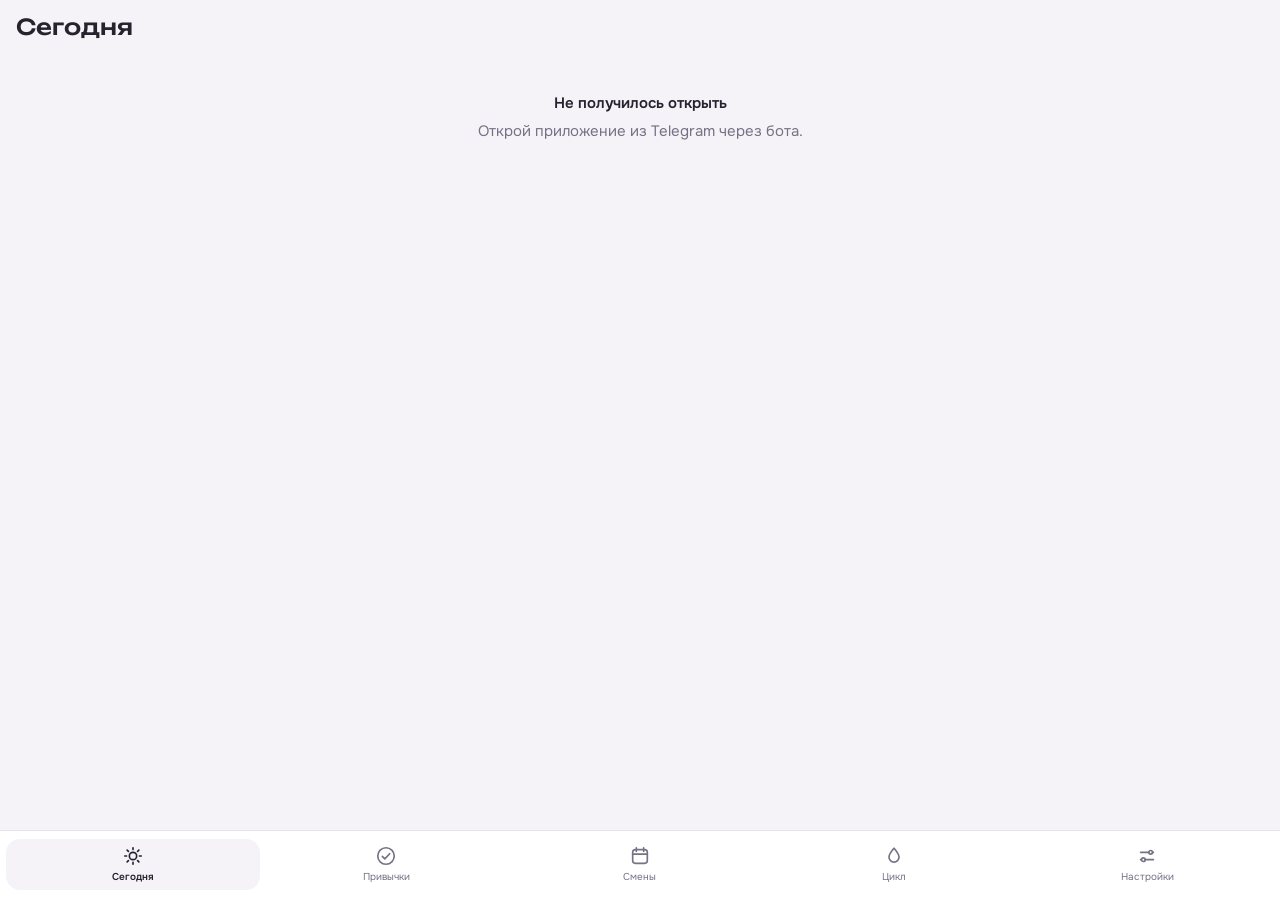
<file: docs/index.html>
<!doctype html>
<html lang="ru">
<head>
<meta charset="utf-8">
<meta name="viewport" content="width=device-width,initial-scale=1,viewport-fit=cover,user-scalable=no">
<meta name="color-scheme" content="light dark">
<title>я обидевся</title>
<link rel="preconnect" href="https://fonts.googleapis.com">
<link rel="preconnect" href="https://fonts.gstatic.com" crossorigin>
<link rel="stylesheet" href="https://fonts.googleapis.com/css2?family=Onest:wght@400;500;600&family=Unbounded:wght@400;500&family=Cormorant+SC:wght@600;700&family=EB+Garamond:wght@400;500;600&family=Oswald:wght@500;600&family=PT+Sans:wght@400;700&family=Lobster&display=swap">
<link rel="stylesheet" href="css/theme.css?v=13">
<link rel="stylesheet" href="css/app.css?v=12">
<script src="https://telegram.org/js/telegram-web-app.js"></script>
</head>
<body>

<svg width="0" height="0" style="position:absolute" aria-hidden="true">
  <symbol id="i-today" viewBox="0 0 24 24"><circle cx="12" cy="12" r="4"/><path d="M12 3v2M12 19v2M3 12h2M19 12h2M5.6 5.6L7 7M17 17l1.4 1.4M18.4 5.6L17 7M7 17l-1.4 1.4"/></symbol>
  <symbol id="i-habits" viewBox="0 0 24 24"><circle cx="12" cy="12" r="9"/><path d="M8 12.5l2.7 2.7L16 9.5"/></symbol>
  <symbol id="i-shifts" viewBox="0 0 24 24"><rect x="4" y="5" width="16" height="15" rx="3"/><path d="M4 10h16M8 3v4M16 3v4"/></symbol>
  <symbol id="i-cycle" viewBox="0 0 24 24"><path d="M12 3.5c3.2 3.9 5.5 6.6 5.5 9.6a5.5 5.5 0 0 1-11 0c0-3 2.3-5.7 5.5-9.6z"/></symbol>
  <symbol id="i-set" viewBox="0 0 24 24"><path d="M5 8h9M18 8h1M5 16h1M10 16h9"/><circle cx="16" cy="8" r="2"/><circle cx="8" cy="16" r="2"/></symbol>
</svg>

<div class="app" id="app">
  <div id="banner" hidden></div>

  <section class="view" id="view-today" data-tab="today">
    <div class="hd"><small id="todayDate"></small><h1>Сегодня</h1></div>
    <div id="todayBody"></div>
  </section>

  <section class="view" id="view-habits" data-tab="habits" hidden>
    <div class="hd"><h1>Привычки</h1></div>
    <div id="habitsBody"><div class="empty"><span>Загрузка...</span></div></div>
  </section>

  <section class="view" id="view-shifts" data-tab="shifts" hidden>
    <div class="hd"><h1>Смены</h1></div>
    <div id="shiftsBody"><div class="empty"><span>Загрузка...</span></div></div>
  </section>

  <section class="view" id="view-cycle" data-tab="cycle" hidden>
    <div class="hd"><h1>Цикл</h1></div>
    <div id="cycleBody"><div class="empty"><span>Загрузка...</span></div></div>
  </section>

  <section class="view" id="view-settings" data-tab="settings" hidden>
    <div class="hd"><h1>Настройки</h1></div>
    <div id="settingsBody"></div>
  </section>

  <nav class="nav" aria-label="Разделы">
    <button type="button" data-go="today"    aria-current="page"><svg class="i"><use href="#i-today"/></svg>Сегодня</button>
    <button type="button" data-go="habits"><svg class="i"><use href="#i-habits"/></svg>Привычки</button>
    <button type="button" data-go="shifts"><svg class="i"><use href="#i-shifts"/></svg>Смены</button>
    <button type="button" data-go="cycle"><svg class="i"><use href="#i-cycle"/></svg>Цикл</button>
    <button type="button" data-go="settings"><svg class="i"><use href="#i-set"/></svg>Настройки</button>
  </nav>
</div>

<div class="toast" id="toast" role="status" hidden></div>

<script src="js/config.js?v=12"></script>
<script src="js/app.js?v=12"></script>
<script src="js/shifts.js?v=12"></script>
<script src="js/habits.js?v=12"></script>
<script src="js/cycle.js?v=12"></script>
<script src="js/today.js?v=12"></script>
<script src="js/settings.js?v=12"></script>
</body>
</html>
</file>
<file: docs/css/theme.css>
/* Темы оформления. Тема выбирается атрибутом data-theme на <html>.
   Без атрибута действует светлая. «auto» приложение разворачивает само
   по цветовой схеме Telegram (light или dark). */
:root{
  --bg:#F5F3F8; --surface:#FFFFFF; --ink:#26232F; --muted:#767285; --line:#E7E3EE;
  --work:#CFEBD6; --work-ink:#25563A;
  --vac:#CFE2F5;  --vac-ink:#244E75;
  --sick:#F6D0D0; --sick-ink:#7A2E2E;
  --cycle:#E3D6F5; --cycle-ink:#4E2F7F;
  --habit:#F9DEC2; --habit-ink:#7A4A16;
  --ok:#2E8B57; --danger:#B3261E;
  --acc:#26232F; --acc-ink:#F5F3F8;
  --r-card:20px; --r-ctl:14px; --r-cell:10px;
  --font-body:"Onest",system-ui,-apple-system,"Segoe UI",sans-serif;
  --font-display:"Unbounded","Onest",system-ui,sans-serif;
  color-scheme:light;
}
:root[data-theme="dark"]{
  --bg:#17151C; --surface:#211F28; --ink:#F0EDF5; --muted:#9A95A8; --line:#322F3B;
  --work:#2E5240; --work-ink:#BFE6CC;
  --vac:#2C4A66;  --vac-ink:#BCD9F4;
  --sick:#5C3A3A; --sick-ink:#F2C4C4;
  --cycle:#43365F; --cycle-ink:#DCCDF5;
  --habit:#5A4330; --habit-ink:#F1D4B0;
  --ok:#6FCF97; --danger:#F2B8B5;
  --acc:#F0EDF5; --acc-ink:#17151C;
  color-scheme:dark;
}
:root[data-theme="thrones"]{
  --bg:#15110E; --surface:#201A15; --ink:#EEE2C9; --muted:#A8977A; --line:#3B3126;
  --work:#2F4634; --work-ink:#CBE0C2;
  --vac:#2A3D52;  --vac-ink:#BFD4EA;
  --sick:#5B2424; --sick-ink:#F1C3BA;
  --cycle:#4A2641; --cycle-ink:#EBC8DF;
  --habit:#5C4524; --habit-ink:#EDD29B;
  --ok:#A5BF68; --danger:#F1C3BA;
  --acc:#C8A24E; --acc-ink:#1A130B;
  --r-card:4px; --r-ctl:3px; --r-cell:3px;
  --font-body:"EB Garamond","Onest",Georgia,serif;
  --font-display:"Cormorant SC","Unbounded",Georgia,serif;
  color-scheme:dark;
}
:root[data-theme="dead"]{
  --bg:#191B17; --surface:#242621; --ink:#DAD7C9; --muted:#8C8A7C; --line:#393B34;
  --work:#3A4733; --work-ink:#CAD8B6;
  --vac:#32454A;  --vac-ink:#BBD0D5;
  --sick:#5E2B22; --sick-ink:#EAB7AB;
  --cycle:#493A44; --cycle-ink:#DCC3D4;
  --habit:#58492B; --habit-ink:#E2CF9B;
  --ok:#93B05A; --danger:#EAB7AB;
  --acc:#B1332B; --acc-ink:#F4EFE2;
  --r-card:2px; --r-ctl:2px; --r-cell:2px;
  --font-body:"PT Sans","Onest",system-ui,sans-serif;
  --font-display:"Oswald","Unbounded",Impact,sans-serif;
  color-scheme:dark;
}

/* особенности отдельных тем */
:root[data-theme="thrones"] .card{border:1px solid #4A3B28;box-shadow:inset 0 0 0 3px var(--surface),inset 0 0 0 4px #4A3B28}
:root[data-theme="thrones"] h1{font-weight:700;letter-spacing:.05em;font-size:30px}
:root[data-theme="thrones"] .btn{font-family:var(--font-display);font-weight:700;letter-spacing:.1em;text-transform:uppercase}
:root[data-theme="dead"] h1{text-transform:uppercase;letter-spacing:.07em;font-weight:600;font-size:28px}
:root[data-theme="dead"] .btn{font-family:var(--font-display);font-weight:500;letter-spacing:.12em;text-transform:uppercase}
:root[data-theme="dead"] body::after{content:"";position:fixed;inset:0;z-index:99;pointer-events:none;mix-blend-mode:overlay;opacity:.4;
  background-image:url("data:image/svg+xml;utf8,<svg xmlns='http://www.w3.org/2000/svg' width='180' height='180'><filter id='n'><feTurbulence type='fractalNoise' baseFrequency='.85' numOctaves='2' stitchTiles='stitch'/><feColorMatrix values='0 0 0 0 1 0 0 0 0 1 0 0 0 0 1 0 0 0 .6 0'/></filter><rect width='100%25' height='100%25' filter='url(%23n)'/></svg>")}

/* ============================================================
   Темы «Новый год»: ночная (data-theme="newyear") и дневная (data-theme="newyear-day").
   Общая часть записана для обеих (селектор ^="newyear"), отличия вынесены в блоки темы.
   Картинки встроены как SVG, анимации только на transform и мелких слоях.
   ============================================================ */

/* ───────── палитры ───────── */
:root[data-theme="newyear"]{
  --bg:#0b1230; --surface:#162048; --ink:#EEF3FF; --muted:#BCCAEA; --line:#2B3B72;
  --work:#1F5C46;  --work-ink:#C9F2DA;
  --vac:#28507E;   --vac-ink:#C3DEFB;
  --sick:#6B2C3A;  --sick-ink:#F8C9D1;
  --cycle:#4A3A7A; --cycle-ink:#E2D6FB;
  --habit:#6B4A2A; --habit-ink:#F6DDB8;
  --ok:#5FD08F; --danger:#F8C9D1;
  --acc:#D4344A; --acc-ink:#FFFFFF;
  --r-card:20px; --r-ctl:14px; --r-cell:10px;
  --font-display:"Lobster","Unbounded","Segoe Script",cursive;
  --ny-scene:url("data:image/svg+xml,%3Csvg xmlns='http://www.w3.org/2000/svg' width='240' height='42' viewBox='0 0 240 42'%3E%3Cg transform='translate(30 31) scale(1)'%3E%3Crect x='-2' y='-1' width='4' height='6' fill='%236b4423'/%3E%3Cpolygon points='0,-26 -8,-14 8,-14' fill='%231f6e4c'/%3E%3Cpolygon points='0,-19 -10,-6 10,-6' fill='%231f6e4c'/%3E%3Cpolygon points='0,-11 -12,3 12,3' fill='%231f6e4c'/%3E%3Cpath d='M0 -26 L-3.2 -21.4 L-1 -22 L0.8 -20.8 L2.6 -22 L3.2 -21.4Z M-4.2 -14 L-8 -14 L-6 -17 Z' fill='%23eef3ff'/%3E%3Cpath d='M0 -19 L-3.6 -14.2 L-1.4 -14.8 L.6 -13.4 L2.6 -14.8 L3.6 -14.2Z' fill='%23eef3ff'/%3E%3Ccircle cx='-3' cy='-8' r='1.3' fill='%23ff4d5e'/%3E%3Ccircle cx='4' cy='-4' r='1.3' fill='%23ffd24a'/%3E%3Ccircle cx='-6' cy='0' r='1.3' fill='%234db8ff'/%3E%3Cpath d='M0 -30 L1 -27.4 L3.6 -27 L1.7 -25.4 L2.2 -22.8 L0 -24.2 L-2.2 -22.8 L-1.7 -25.4 L-3.6 -27 L-1 -27.4Z' fill='%23ffcc33'/%3E%3C/g%3E%3Cg transform='translate(72 30) scale(0.62)'%3E%3Crect x='-2' y='-1' width='4' height='6' fill='%236b4423'/%3E%3Cpolygon points='0,-26 -8,-14 8,-14' fill='%231f6e4c'/%3E%3Cpolygon points='0,-19 -10,-6 10,-6' fill='%231f6e4c'/%3E%3Cpolygon points='0,-11 -12,3 12,3' fill='%231f6e4c'/%3E%3Cpath d='M0 -26 L-3.2 -21.4 L-1 -22 L0.8 -20.8 L2.6 -22 L3.2 -21.4Z M-4.2 -14 L-8 -14 L-6 -17 Z' fill='%23eef3ff'/%3E%3Cpath d='M0 -19 L-3.6 -14.2 L-1.4 -14.8 L.6 -13.4 L2.6 -14.8 L3.6 -14.2Z' fill='%23eef3ff'/%3E%3Ccircle cx='-3' cy='-8' r='1.3' fill='%23ff4d5e'/%3E%3Ccircle cx='4' cy='-4' r='1.3' fill='%23ffd24a'/%3E%3Ccircle cx='-6' cy='0' r='1.3' fill='%234db8ff'/%3E%3Cpath d='M0 -30 L1 -27.4 L3.6 -27 L1.7 -25.4 L2.2 -22.8 L0 -24.2 L-2.2 -22.8 L-1.7 -25.4 L-3.6 -27 L-1 -27.4Z' fill='%23ffcc33'/%3E%3C/g%3E%3Cg transform='translate(142 32)' stroke='%238396cc' stroke-width='.9'%3E%3Ccircle cx='0' cy='-6' r='7' fill='%23f2f6ff'/%3E%3Ccircle cx='0' cy='-16' r='5.2' fill='%23f2f6ff'/%3E%3Ccircle cx='0' cy='-24' r='3.9' fill='%23f2f6ff'/%3E%3Crect x='-3.6' y='-33' width='7.2' height='6' rx='.6' fill='%232b2d3a' stroke='none'/%3E%3Crect x='-5.4' y='-28.2' width='10.8' height='1.8' rx='.6' fill='%232b2d3a' stroke='none'/%3E%3Ccircle cx='-1.3' cy='-24.6' r='.6' fill='%23222' stroke='none'/%3E%3Ccircle cx='1.3' cy='-24.6' r='.6' fill='%23222' stroke='none'/%3E%3Cpath d='M0 -23.2 L4.6 -22.4 L0 -21.6Z' fill='%23ff8a1f' stroke='none'/%3E%3Cpath d='M-4 -19.4 Q0 -17.6 4 -19.4 L4 -17.8 Q0 -16.2 -4 -17.8Z' fill='%23d3293d' stroke='none'/%3E%3Ccircle cx='0' cy='-13' r='.8' fill='%23222' stroke='none'/%3E%3Ccircle cx='0' cy='-9.6' r='.8' fill='%23222' stroke='none'/%3E%3Cpath d='M-5 -15 L-11 -19 M5 -15 L11 -19' stroke='%236b4423' stroke-width='1.2' stroke-linecap='round' fill='none'/%3E%3C/g%3E%3Cg transform='translate(206 31) scale(0.85)'%3E%3Crect x='-2' y='-1' width='4' height='6' fill='%236b4423'/%3E%3Cpolygon points='0,-26 -8,-14 8,-14' fill='%231f6e4c'/%3E%3Cpolygon points='0,-19 -10,-6 10,-6' fill='%231f6e4c'/%3E%3Cpolygon points='0,-11 -12,3 12,3' fill='%231f6e4c'/%3E%3Cpath d='M0 -26 L-3.2 -21.4 L-1 -22 L0.8 -20.8 L2.6 -22 L3.2 -21.4Z M-4.2 -14 L-8 -14 L-6 -17 Z' fill='%23eef3ff'/%3E%3Cpath d='M0 -19 L-3.6 -14.2 L-1.4 -14.8 L.6 -13.4 L2.6 -14.8 L3.6 -14.2Z' fill='%23eef3ff'/%3E%3Ccircle cx='-3' cy='-8' r='1.3' fill='%23ff4d5e'/%3E%3Ccircle cx='4' cy='-4' r='1.3' fill='%23ffd24a'/%3E%3Ccircle cx='-6' cy='0' r='1.3' fill='%234db8ff'/%3E%3Cpath d='M0 -30 L1 -27.4 L3.6 -27 L1.7 -25.4 L2.2 -22.8 L0 -24.2 L-2.2 -22.8 L-1.7 -25.4 L-3.6 -27 L-1 -27.4Z' fill='%23ffcc33'/%3E%3C/g%3E%3Cdefs%3E%3ClinearGradient id='g' x1='0' y1='0' x2='0' y2='1'%3E%3Cstop offset='0' stop-color='%23dfe9ff'/%3E%3Cstop offset='1' stop-color='%23b9c9f0'/%3E%3C/linearGradient%3E%3C/defs%3E%3Cpath d='M-10 42 V31 H0 C25 31 42 25 72 27 S132 32 172 28 S214 31 240 31 H250 V42 Z' fill='url(%23g)' stroke='%238aa0d8' stroke-width='1'/%3E%3C/svg%3E");
  --ny-label:#D5DFF7; --ny-halo:#060b24;
  --ny-h1:linear-gradient(90deg,#ffd36a,#fff3b0 55%,#ffb347);
  --ny-h1-glow:drop-shadow(0 0 6px rgba(255,210,100,.4));
  --ny-nav-on:#ffd36a; --ny-nav-on-bg:rgba(255,211,106,.1);
  color-scheme:dark;
  background:#0b1230;
}
:root[data-theme="newyear-day"]{
  --bg:#dff1fc; --surface:#FFFFFF; --ink:#17304F; --muted:#4E6685; --line:#CBE0F0;
  --work:#CDEFD9;  --work-ink:#1D5A3A;
  --vac:#CFE2F5;   --vac-ink:#244E75;
  --sick:#F8D3DA;  --sick-ink:#7A2E3E;
  --cycle:#E6DAF8; --cycle-ink:#4E2F7F;
  --habit:#FBE3C6; --habit-ink:#7A4A16;
  --ok:#2E8B57; --danger:#B3261E;
  --acc:#D3293D; --acc-ink:#FFFFFF;
  --r-card:20px; --r-ctl:14px; --r-cell:10px;
  --font-display:"Lobster","Unbounded","Segoe Script",cursive;
  --ny-scene:url("data:image/svg+xml,%3Csvg xmlns='http://www.w3.org/2000/svg' width='420' height='60' viewBox='0 0 420 60'%3E%3Crect x='10' y='38' width='22' height='15' fill='%23d93a4a'/%3E%3Crect x='8' y='34' width='26' height='5' rx='1' fill='%23c42c3c'/%3E%3Crect x='19.0' y='34' width='4' height='19' fill='%23ffd24a'/%3E%3Cellipse cx='17.0' cy='32' rx='4' ry='2.6' fill='none' stroke='%23ffd24a' stroke-width='1.8' transform='rotate(-20 17.0 32)'/%3E%3Cellipse cx='25.0' cy='32' rx='4' ry='2.6' fill='none' stroke='%23ffd24a' stroke-width='1.8' transform='rotate(20 25.0 32)'/%3E%3Ccircle cx='21.0' cy='32.4' r='1.7' fill='%23ffd24a'/%3E%3Cpath d='M44 53 V33.0 A5.0 5.0 0 0 1 54.0 33.0' fill='none' stroke='%23ffffff' stroke-width='4.6' stroke-linecap='round'/%3E%3Cpath d='M44 53 V33.0 A5.0 5.0 0 0 1 54.0 33.0' fill='none' stroke='%23e63946' stroke-width='4.6' stroke-dasharray='3.2 3.2' stroke-linecap='butt'/%3E%3Cpath d='M44 53 V33.0 A5.0 5.0 0 0 1 54.0 33.0' fill='none' stroke='%23b92a38' stroke-width='.5' opacity='.5'/%3E%3Cg transform='translate(82 0)'%3E%3Cellipse cx='-4' cy='52' rx='4.2' ry='2.5' fill='%236b3f22'/%3E%3Cellipse cx='4' cy='52' rx='4.2' ry='2.5' fill='%236b3f22'/%3E%3Crect x='-6' y='44' width='4' height='8' fill='%23c9253a'/%3E%3Crect x='2' y='44' width='4' height='8' fill='%23c9253a'/%3E%3Cline x1='-7' y1='32' x2='-12' y2='39' stroke='%232f9e57' stroke-width='4' stroke-linecap='round'/%3E%3Cline x1='7' y1='32' x2='13' y2='25' stroke='%232f9e57' stroke-width='4' stroke-linecap='round'/%3E%3Ccircle cx='-12.5' cy='39.5' r='2.2' fill='%23f5cba7'/%3E%3Ccircle cx='13.5' cy='24.5' r='2.2' fill='%23f5cba7'/%3E%3Cpath d='M-7 30 H7 L10 46 H-10 Z' fill='%232f9e57'/%3E%3Crect x='-10' y='44.6' width='20' height='2.6' rx='1.2' fill='%23fff'/%3E%3Crect x='-8' y='38' width='16' height='3' fill='%237a4521'/%3E%3Crect x='-2' y='37.5' width='4' height='4' fill='%23ffd24a'/%3E%3Cpath d='M-7 23 L-12.5 19.5 L-6.6 20.8Z' fill='%23f5cba7'/%3E%3Cpath d='M7 23 L12.5 19.5 L6.6 20.8Z' fill='%23f5cba7'/%3E%3Ccircle cx='0' cy='24' r='7.2' fill='%23f5cba7'/%3E%3Ccircle cx='-2.6' cy='24' r='.95' fill='%233b2a20'/%3E%3Ccircle cx='2.6' cy='24' r='.95' fill='%233b2a20'/%3E%3Cpath d='M-2.6 27 Q0 29.4 2.6 27' fill='none' stroke='%23b04a3a' stroke-width='1' stroke-linecap='round'/%3E%3Ccircle cx='-4.6' cy='26.4' r='1.5' fill='%23ff9aa2' opacity='.7'/%3E%3Ccircle cx='4.6' cy='26.4' r='1.5' fill='%23ff9aa2' opacity='.7'/%3E%3Cpath d='M-7 19.5 C-6 11 0 8 8 9 C11 9.5 13 10.5 14 12.5 C10 11.5 7 13.5 7 19.5 Z' fill='%23d93a4a'/%3E%3Crect x='-8' y='18' width='16' height='3.6' rx='1.8' fill='%23fff'/%3E%3Ccircle cx='14.5' cy='13' r='2.4' fill='%23fff'/%3E%3C/g%3E%3Crect x='118' y='38' width='20' height='15' fill='%232f9e57'/%3E%3Crect x='116' y='34' width='24' height='5' rx='1' fill='%23278a4b'/%3E%3Crect x='126.0' y='34' width='4' height='19' fill='%23e63946'/%3E%3Cellipse cx='124.0' cy='32' rx='4' ry='2.6' fill='none' stroke='%23e63946' stroke-width='1.8' transform='rotate(-20 124.0 32)'/%3E%3Cellipse cx='132.0' cy='32' rx='4' ry='2.6' fill='none' stroke='%23e63946' stroke-width='1.8' transform='rotate(20 132.0 32)'/%3E%3Ccircle cx='128.0' cy='32.4' r='1.7' fill='%23e63946'/%3E%3Crect x='122' y='25' width='12' height='8' fill='%234a7be0'/%3E%3Crect x='120' y='21' width='16' height='5' rx='1' fill='%233d6ad0'/%3E%3Crect x='126.0' y='21' width='4' height='12' fill='%23ffffff'/%3E%3Cellipse cx='124.0' cy='19' rx='4' ry='2.6' fill='none' stroke='%23ffffff' stroke-width='1.8' transform='rotate(-20 124.0 19)'/%3E%3Cellipse cx='132.0' cy='19' rx='4' ry='2.6' fill='none' stroke='%23ffffff' stroke-width='1.8' transform='rotate(20 132.0 19)'/%3E%3Ccircle cx='128.0' cy='19.4' r='1.7' fill='%23ffffff'/%3E%3Cg transform='translate(150 51) rotate(-30)'%3E%3Cellipse cx='0' cy='0' rx='3.5' ry='5.4' fill='%238b5a2b'/%3E%3Cpath d='M-2.6 -1.6 q2.6 1.6 5.2 0 M-3 1.2 q3 1.8 6 0 M-2.2 3.6 q2.2 1.5 4.4 0' fill='none' stroke='%235a3716' stroke-width='.6'/%3E%3C/g%3E%3Cg transform='translate(172 0)'%3E%3Crect x='-1.6' y='48' width='3.2' height='5' fill='%236b4423'/%3E%3Cpolygon points='0,16 -10,30 10,30' fill='%232a8a58'/%3E%3Cpolygon points='0,24 -13,40 13,40' fill='%232a8a58'/%3E%3Cpolygon points='0,33 -16,50 16,50' fill='%232a8a58'/%3E%3Cpolygon points='0,16 -4.6,22.4 0,21 4.6,22.4' fill='%23fff'/%3E%3Cpolygon points='0,24 -6.4,32 0,30.4 6.4,32' fill='%23fff'/%3E%3Cpolygon points='0,33 -8.4,43 0,41 8.4,43' fill='%23fff'/%3E%3Ccircle cx='-4' cy='36' r='1.5' fill='%23e63946'/%3E%3Ccircle cx='4.5' cy='43' r='1.5' fill='%23ffc61a'/%3E%3Ccircle cx='-9' cy='47' r='1.5' fill='%233d7bf0'/%3E%3Ccircle cx='8' cy='32' r='1.3' fill='%23f25aa5'/%3E%3Ccircle cx='-1' cy='27' r='1.3' fill='%23ffc61a'/%3E%3Ccircle cx='11' cy='47' r='1.3' fill='%23e63946'/%3E%3Cpolygon points='0,9 1.3,12.6 5,12.8 2.1,15 3.1,18.6 0,16.5 -3.1,18.6 -2.1,15 -5,12.8 -1.3,12.6' fill='%23ffcc33' stroke='%23d99a00' stroke-width='.6'/%3E%3C/g%3E%3Cg transform='translate(205 0)'%3E%3Crect x='-1.1' y='34' width='2.2' height='19' fill='%23f0e6d8'/%3E%3Ccircle cx='0' cy='28' r='8.2' fill='%23fff' stroke='%23e7d7d7' stroke-width='.6'/%3E%3Cpath d='M0 0 a1.4 1.4 0 0 1 2.8 0 a2.8 2.8 0 0 1 -5.6 0 a4.2 4.2 0 0 1 8.4 0 a5.6 5.6 0 0 1 -11.2 0 a7 7 0 0 1 14 0' transform='translate(-1.4 28)' fill='none' stroke='%23e63946' stroke-width='2.1' stroke-linecap='round'/%3E%3C/g%3E%3Cpath d='M224 53 V37.25 A4.25 4.25 0 0 1 232.5 37.25' fill='none' stroke='%23ffffff' stroke-width='4.6' stroke-linecap='round'/%3E%3Cpath d='M224 53 V37.25 A4.25 4.25 0 0 1 232.5 37.25' fill='none' stroke='%23e63946' stroke-width='4.6' stroke-dasharray='3.2 3.2' stroke-linecap='butt'/%3E%3Cpath d='M224 53 V37.25 A4.25 4.25 0 0 1 232.5 37.25' fill='none' stroke='%23b92a38' stroke-width='.5' opacity='.5'/%3E%3Cg transform='translate(244 51) rotate(50)'%3E%3Cellipse cx='0' cy='0' rx='3.5' ry='5.4' fill='%238b5a2b'/%3E%3Cpath d='M-2.6 -1.6 q2.6 1.6 5.2 0 M-3 1.2 q3 1.8 6 0 M-2.2 3.6 q2.2 1.5 4.4 0' fill='none' stroke='%235a3716' stroke-width='.6'/%3E%3C/g%3E%3Crect x='258' y='40' width='18' height='13' fill='%238b5cd6'/%3E%3Crect x='256' y='36' width='22' height='5' rx='1' fill='%237a4cc4'/%3E%3Crect x='265.0' y='36' width='4' height='17' fill='%23ffd24a'/%3E%3Cellipse cx='263.0' cy='34' rx='4' ry='2.6' fill='none' stroke='%23ffd24a' stroke-width='1.8' transform='rotate(-20 263.0 34)'/%3E%3Cellipse cx='271.0' cy='34' rx='4' ry='2.6' fill='none' stroke='%23ffd24a' stroke-width='1.8' transform='rotate(20 271.0 34)'/%3E%3Ccircle cx='267.0' cy='34.4' r='1.7' fill='%23ffd24a'/%3E%3Cg transform='translate(306 0) scale(-1 1)'%3E%3Cellipse cx='-4' cy='52' rx='4.2' ry='2.5' fill='%236b3f22'/%3E%3Cellipse cx='4' cy='52' rx='4.2' ry='2.5' fill='%236b3f22'/%3E%3Crect x='-6' y='44' width='4' height='8' fill='%23c9253a'/%3E%3Crect x='2' y='44' width='4' height='8' fill='%23c9253a'/%3E%3Cline x1='-7' y1='32' x2='-12' y2='39' stroke='%23d93a4a' stroke-width='4' stroke-linecap='round'/%3E%3Cline x1='7' y1='32' x2='13' y2='25' stroke='%23d93a4a' stroke-width='4' stroke-linecap='round'/%3E%3Ccircle cx='-12.5' cy='39.5' r='2.2' fill='%23f5cba7'/%3E%3Ccircle cx='13.5' cy='24.5' r='2.2' fill='%23f5cba7'/%3E%3Cpath d='M-7 30 H7 L10 46 H-10 Z' fill='%23d93a4a'/%3E%3Crect x='-10' y='44.6' width='20' height='2.6' rx='1.2' fill='%23fff'/%3E%3Crect x='-8' y='38' width='16' height='3' fill='%237a4521'/%3E%3Crect x='-2' y='37.5' width='4' height='4' fill='%23ffd24a'/%3E%3Cpath d='M-7 23 L-12.5 19.5 L-6.6 20.8Z' fill='%23f5cba7'/%3E%3Cpath d='M7 23 L12.5 19.5 L6.6 20.8Z' fill='%23f5cba7'/%3E%3Ccircle cx='0' cy='24' r='7.2' fill='%23f5cba7'/%3E%3Ccircle cx='-2.6' cy='24' r='.95' fill='%233b2a20'/%3E%3Ccircle cx='2.6' cy='24' r='.95' fill='%233b2a20'/%3E%3Cpath d='M-2.6 27 Q0 29.4 2.6 27' fill='none' stroke='%23b04a3a' stroke-width='1' stroke-linecap='round'/%3E%3Ccircle cx='-4.6' cy='26.4' r='1.5' fill='%23ff9aa2' opacity='.7'/%3E%3Ccircle cx='4.6' cy='26.4' r='1.5' fill='%23ff9aa2' opacity='.7'/%3E%3Cpath d='M-7 19.5 C-6 11 0 8 8 9 C11 9.5 13 10.5 14 12.5 C10 11.5 7 13.5 7 19.5 Z' fill='%232f9e57'/%3E%3Crect x='-8' y='18' width='16' height='3.6' rx='1.8' fill='%23fff'/%3E%3Ccircle cx='14.5' cy='13' r='2.4' fill='%23fff'/%3E%3C/g%3E%3Cg transform='translate(340 51) rotate(-60)'%3E%3Cellipse cx='0' cy='0' rx='3.5' ry='5.4' fill='%238b5a2b'/%3E%3Cpath d='M-2.6 -1.6 q2.6 1.6 5.2 0 M-3 1.2 q3 1.8 6 0 M-2.2 3.6 q2.2 1.5 4.4 0' fill='none' stroke='%235a3716' stroke-width='.6'/%3E%3C/g%3E%3Cg transform='translate(384 0)'%3E%3Cline x1='-6' y1='35' x2='-14' y2='30' stroke='%236b4423' stroke-width='1.3' stroke-linecap='round'/%3E%3Cline x1='6' y1='35' x2='14' y2='30' stroke='%236b4423' stroke-width='1.3' stroke-linecap='round'/%3E%3Ccircle cx='0' cy='46' r='8.4' fill='%23fff' stroke='%23c9def0' stroke-width='.8'/%3E%3Ccircle cx='0' cy='35' r='6.2' fill='%23fff' stroke='%23c9def0' stroke-width='.8'/%3E%3Ccircle cx='0' cy='26' r='4.8' fill='%23fff' stroke='%23c9def0' stroke-width='.8'/%3E%3Crect x='-5.4' y='21' width='10.8' height='1.8' fill='%232b2b33'/%3E%3Crect x='-3.6' y='14' width='7.2' height='7.4' fill='%232b2b33'/%3E%3Crect x='-3.6' y='18.6' width='7.2' height='1.6' fill='%23e63946'/%3E%3Cpolygon points='1.6,26 8,27.2 1.6,28.4' fill='%23f08a24'/%3E%3Ccircle cx='-1.8' cy='25' r='.8' fill='%23222'/%3E%3Ccircle cx='1.8' cy='25' r='.8' fill='%23222'/%3E%3Crect x='-5.2' y='29.8' width='10.4' height='2.6' rx='1.2' fill='%23e63946'/%3E%3Crect x='1.8' y='30' width='2.6' height='6.4' rx='1' fill='%23e63946'/%3E%3Ccircle cx='0' cy='34' r='.9' fill='%23333'/%3E%3Ccircle cx='0' cy='38' r='.9' fill='%23333'/%3E%3C/g%3E%3Cpath d='M0 60 V52 C26 52 50 48 90 50 S150 53 190 49 S260 53 300 49 S370 52 420 52 V60 Z' fill='%23ffffff'/%3E%3Cpath d='M0 55.4 C30 55.4 60 53.4 100 54.6 S170 56 210 53.8 S280 56 330 54 S395 55.4 420 55.4' fill='none' stroke='%23d6e8f6' stroke-width='2.2' stroke-linecap='round'/%3E%3Ccircle cx='24' cy='56' r='1.3' fill='%23e63946'/%3E%3Crect x='56.4' y='56.3' width='3.4' height='1.5' rx='.4' fill='%23ffc61a' transform='rotate(-30 58 57)'/%3E%3Crect x='108.4' y='54.3' width='3.4' height='1.5' rx='.4' fill='%232ec27e' transform='rotate(60 110 55)'/%3E%3Ccircle cx='143' cy='56' r='1.3' fill='%233d7bf0'/%3E%3Crect x='194.4' y='56.3' width='3.4' height='1.5' rx='.4' fill='%23f25aa5' transform='rotate(-50 196 57)'/%3E%3Crect x='219.4' y='54.3' width='3.4' height='1.5' rx='.4' fill='%238e5be8' transform='rotate(35 221 55)'/%3E%3Ccircle cx='252' cy='56' r='1.3' fill='%23ff8c42'/%3E%3Crect x='290.4' y='56.3' width='3.4' height='1.5' rx='.4' fill='%23e63946' transform='rotate(-15 292 57)'/%3E%3Crect x='328.4' y='54.3' width='3.4' height='1.5' rx='.4' fill='%23ffc61a' transform='rotate(45 330 55)'/%3E%3Ccircle cx='352' cy='57' r='1.3' fill='%232ec27e'/%3E%3Crect x='402.4' y='55.3' width='3.4' height='1.5' rx='.4' fill='%233d7bf0' transform='rotate(25 404 56)'/%3E%3Crect x='95.4' y='56.3' width='3.4' height='1.5' rx='.4' fill='%23f25aa5' transform='rotate(5 97 57)'/%3E%3Ccircle cx='178' cy='56' r='1.3' fill='%238e5be8'/%3E%3Crect x='268.4' y='56.3' width='3.4' height='1.5' rx='.4' fill='%23ff8c42' transform='rotate(-40 270 57)'/%3E%3Crect x='396.4' y='57.3' width='3.4' height='1.5' rx='.4' fill='%23e63946' transform='rotate(15 398 58)'/%3E%3C/svg%3E");
  --ny-label:#1B3A62; --ny-halo:#FFFFFF;
  --ny-h1:linear-gradient(90deg,#a80f28,#cf2238 55%,#9c1250);
  --ny-h1-glow:drop-shadow(0 1px 0 rgba(255,255,255,.7));
  --ny-nav-on:#D3293D; --ny-nav-on-bg:rgba(211,41,61,.1);
  color-scheme:light;
  background:#dff1fc;
}

/* ───────── небо на всю страницу ───────── */
:root[data-theme="newyear"] body{
  background-color:#0b1230;
  background-image:url("data:image/svg+xml,%3Csvg xmlns='http://www.w3.org/2000/svg' width='240' height='240' viewBox='0 0 240 240'%3E%3Cg fill='%23fff'%3E%3Ccircle cx='119' cy='225' r='1.2' opacity='0.85'/%3E%3Ccircle cx='134' cy='222' r='0.8' opacity='0.55'/%3E%3Ccircle cx='209' cy='135' r='1.2' opacity='0.55'/%3E%3Ccircle cx='28' cy='118' r='1' opacity='0.55'/%3E%3Ccircle cx='27' cy='141' r='0.6' opacity='0.85'/%3E%3Ccircle cx='119' cy='171' r='0.8' opacity='0.4'/%3E%3Ccircle cx='216' cy='139' r='0.6' opacity='0.4'/%3E%3Ccircle cx='13' cy='52' r='0.8' opacity='0.4'/%3E%3Ccircle cx='203' cy='122' r='1' opacity='0.85'/%3E%3Ccircle cx='155' cy='219' r='0.8' opacity='0.55'/%3E%3Ccircle cx='167' cy='79' r='1.2' opacity='0.4'/%3E%3Ccircle cx='173' cy='25' r='1.2' opacity='0.7'/%3E%3Ccircle cx='108' cy='145' r='0.6' opacity='0.7'/%3E%3Ccircle cx='84' cy='198' r='0.8' opacity='0.7'/%3E%3Ccircle cx='11' cy='21' r='0.6' opacity='0.85'/%3E%3Ccircle cx='31' cy='220' r='1' opacity='0.85'/%3E%3Ccircle cx='21' cy='8' r='0.6' opacity='0.55'/%3E%3Ccircle cx='57' cy='17' r='1.2' opacity='0.85'/%3E%3Ccircle cx='185' cy='105' r='1.2' opacity='0.4'/%3E%3Ccircle cx='148' cy='165' r='0.8' opacity='0.7'/%3E%3Ccircle cx='90' cy='26' r='1' opacity='0.7'/%3E%3Ccircle cx='7' cy='108' r='0.6' opacity='0.55'/%3E%3Ccircle cx='67' cy='184' r='0.6' opacity='0.4'/%3E%3Ccircle cx='19' cy='123' r='1.2' opacity='0.55'/%3E%3Ccircle cx='178' cy='147' r='0.8' opacity='0.85'/%3E%3Ccircle cx='134' cy='52' r='0.8' opacity='0.85'/%3E%3Ccircle cx='168' cy='102' r='0.6' opacity='0.85'/%3E%3Ccircle cx='111' cy='58' r='0.6' opacity='0.7'/%3E%3Ccircle cx='225' cy='209' r='1' opacity='0.4'/%3E%3Ccircle cx='57' cy='51' r='1.2' opacity='0.4'/%3E%3Ccircle cx='14' cy='41' r='0.8' opacity='0.85'/%3E%3Ccircle cx='70' cy='6' r='1' opacity='0.7'/%3E%3Ccircle cx='102' cy='22' r='0.6' opacity='0.4'/%3E%3Ccircle cx='57' cy='153' r='0.8' opacity='0.4'/%3E%3C/g%3E%3Cpath d='M167 104.8 L167.896 107.104 L170.2 108 L167.896 108.896 L167 111.2 L166.104 108.896 L163.8 108 L166.104 107.104 Z' fill='%23fff'/%3E%3Cpath d='M130 42.2 L131.064 44.936 L133.8 46 L131.064 47.064 L130 49.8 L128.936 47.064 L126.2 46 L128.936 44.936 Z' fill='%23fff6d0'/%3E%3Cpath d='M161 44.8 L161.896 47.104 L164.2 48 L161.896 48.896 L161 51.2 L160.104 48.896 L157.8 48 L160.104 47.104 Z' fill='%23ffe9a0'/%3E%3Cpath d='M174 49.8 L174.896 52.104 L177.2 53 L174.896 53.896 L174 56.2 L173.104 53.896 L170.8 53 L173.104 52.104 Z' fill='%23ffe9a0'/%3E%3Cpath d='M223 167.4 L223.728 169.272 L225.6 170 L223.728 170.728 L223 172.6 L222.272 170.728 L220.4 170 L222.272 169.272 Z' fill='%23fff'/%3E%3Cpath d='M62 50.2 L63.064 52.936 L65.8 54 L63.064 55.064 L62 57.8 L60.936 55.064 L58.2 54 L60.936 52.936 Z' fill='%23fff'/%3E%3Cpath d='M155 60.2 L156.064 62.936 L158.8 64 L156.064 65.064 L155 67.8 L153.936 65.064 L151.2 64 L153.936 62.936 Z' fill='%23fff6d0'/%3E%3C/svg%3E"), linear-gradient(180deg,#060b24 0%,#0f1a45 55%,#1a2866 100%);
  background-size:240px 240px, 100% 100%;
  background-attachment:fixed, fixed;
}
:root[data-theme="newyear-day"] body{
  background-color:#dff1fc;
  background-image:linear-gradient(180deg,#74c4f3 0%,#b6e1fa 45%,#e4f4fe 100%);
  background-attachment:fixed;
}
:root[data-theme^="newyear"] .app{position:relative;z-index:1}

/* снегопад: два слоя, двигаются через transform */
:root[data-theme^="newyear"] body::before,
:root[data-theme^="newyear"] body::after{
  content:"";position:fixed;left:0;right:0;bottom:0;z-index:0;pointer-events:none;
  background-repeat:repeat;will-change:transform;
}
:root[data-theme^="newyear"] body::before{top:-90px;background-size:90px 90px;animation:nyb-fall-a 9s linear infinite}
:root[data-theme^="newyear"] body::after{top:-130px;background-size:130px 130px;opacity:.9;animation:nyb-fall-b 14s linear infinite}
:root[data-theme="newyear"] body::before{background-image:url("data:image/svg+xml,%3Csvg xmlns='http://www.w3.org/2000/svg' width='90' height='90' viewBox='0 0 90 90'%3E%3Ccircle cx='8' cy='10' r='1.6' fill='%23fff' opacity='0.95' stroke='none' stroke-width='.5' stroke-opacity='.55'/%3E%3Ccircle cx='30' cy='48' r='1.1' fill='%23fff' opacity='0.8' stroke='none' stroke-width='.5' stroke-opacity='.55'/%3E%3Ccircle cx='52' cy='22' r='1.9' fill='%23fff' opacity='0.95' stroke='none' stroke-width='.5' stroke-opacity='.55'/%3E%3Ccircle cx='70' cy='70' r='1.2' fill='%23fff' opacity='0.8' stroke='none' stroke-width='.5' stroke-opacity='.55'/%3E%3Ccircle cx='18' cy='76' r='1.4' fill='%23fff' opacity='0.85' stroke='none' stroke-width='.5' stroke-opacity='.55'/%3E%3Ccircle cx='80' cy='36' r='1.0' fill='%23fff' opacity='0.75' stroke='none' stroke-width='.5' stroke-opacity='.55'/%3E%3Ccircle cx='44' cy='86' r='1.3' fill='%23fff' opacity='0.8' stroke='none' stroke-width='.5' stroke-opacity='.55'/%3E%3Ccircle cx='62' cy='4' r='1.1' fill='%23fff' opacity='0.8' stroke='none' stroke-width='.5' stroke-opacity='.55'/%3E%3C/svg%3E")}
:root[data-theme="newyear"] body::after{background-image:url("data:image/svg+xml,%3Csvg xmlns='http://www.w3.org/2000/svg' width='130' height='130' viewBox='0 0 130 130'%3E%3Ccircle cx='14' cy='20' r='2.3' fill='%23fff' opacity='0.95' stroke='none' stroke-width='.5' stroke-opacity='.55'/%3E%3Ccircle cx='60' cy='58' r='2.6' fill='%23fff' opacity='0.9' stroke='none' stroke-width='.5' stroke-opacity='.55'/%3E%3Ccircle cx='100' cy='14' r='2.0' fill='%23fff' opacity='0.9' stroke='none' stroke-width='.5' stroke-opacity='.55'/%3E%3Ccircle cx='36' cy='96' r='2.2' fill='%23fff' opacity='0.85' stroke='none' stroke-width='.5' stroke-opacity='.55'/%3E%3Ccircle cx='112' cy='86' r='2.4' fill='%23fff' opacity='0.9' stroke='none' stroke-width='.5' stroke-opacity='.55'/%3E%3Ccircle cx='84' cy='116' r='2.0' fill='%23fff' opacity='0.85' stroke='none' stroke-width='.5' stroke-opacity='.55'/%3E%3Ccircle cx='8' cy='60' r='1.8' fill='%23fff' opacity='0.8' stroke='none' stroke-width='.5' stroke-opacity='.55'/%3E%3Ccircle cx='124' cy='50' r='1.7' fill='%23fff' opacity='0.8' stroke='none' stroke-width='.5' stroke-opacity='.55'/%3E%3C/svg%3E")}
:root[data-theme="newyear-day"] body::before{background-image:url("data:image/svg+xml,%3Csvg xmlns='http://www.w3.org/2000/svg' width='90' height='90' viewBox='0 0 90 90'%3E%3Ccircle cx='8' cy='10' r='1.6' fill='%23fff' opacity='0.95' stroke='%238fc6ea' stroke-width='.5' stroke-opacity='.55'/%3E%3Ccircle cx='30' cy='48' r='1.1' fill='%23fff' opacity='0.8' stroke='%238fc6ea' stroke-width='.5' stroke-opacity='.55'/%3E%3Ccircle cx='52' cy='22' r='1.9' fill='%23fff' opacity='0.95' stroke='%238fc6ea' stroke-width='.5' stroke-opacity='.55'/%3E%3Ccircle cx='70' cy='70' r='1.2' fill='%23fff' opacity='0.8' stroke='%238fc6ea' stroke-width='.5' stroke-opacity='.55'/%3E%3Ccircle cx='18' cy='76' r='1.4' fill='%23fff' opacity='0.85' stroke='%238fc6ea' stroke-width='.5' stroke-opacity='.55'/%3E%3Ccircle cx='80' cy='36' r='1.0' fill='%23fff' opacity='0.75' stroke='%238fc6ea' stroke-width='.5' stroke-opacity='.55'/%3E%3Ccircle cx='44' cy='86' r='1.3' fill='%23fff' opacity='0.8' stroke='%238fc6ea' stroke-width='.5' stroke-opacity='.55'/%3E%3Ccircle cx='62' cy='4' r='1.1' fill='%23fff' opacity='0.8' stroke='%238fc6ea' stroke-width='.5' stroke-opacity='.55'/%3E%3C/svg%3E")}
:root[data-theme="newyear-day"] body::after{background-image:url("data:image/svg+xml,%3Csvg xmlns='http://www.w3.org/2000/svg' width='130' height='130' viewBox='0 0 130 130'%3E%3Ccircle cx='14' cy='20' r='2.3' fill='%23fff' opacity='0.95' stroke='%238fc6ea' stroke-width='.5' stroke-opacity='.55'/%3E%3Ccircle cx='60' cy='58' r='2.6' fill='%23fff' opacity='0.9' stroke='%238fc6ea' stroke-width='.5' stroke-opacity='.55'/%3E%3Ccircle cx='100' cy='14' r='2.0' fill='%23fff' opacity='0.9' stroke='%238fc6ea' stroke-width='.5' stroke-opacity='.55'/%3E%3Ccircle cx='36' cy='96' r='2.2' fill='%23fff' opacity='0.85' stroke='%238fc6ea' stroke-width='.5' stroke-opacity='.55'/%3E%3Ccircle cx='112' cy='86' r='2.4' fill='%23fff' opacity='0.9' stroke='%238fc6ea' stroke-width='.5' stroke-opacity='.55'/%3E%3Ccircle cx='84' cy='116' r='2.0' fill='%23fff' opacity='0.85' stroke='%238fc6ea' stroke-width='.5' stroke-opacity='.55'/%3E%3Ccircle cx='8' cy='60' r='1.8' fill='%23fff' opacity='0.8' stroke='%238fc6ea' stroke-width='.5' stroke-opacity='.55'/%3E%3Ccircle cx='124' cy='50' r='1.7' fill='%23fff' opacity='0.8' stroke='%238fc6ea' stroke-width='.5' stroke-opacity='.55'/%3E%3C/svg%3E")}
@keyframes nyb-fall-a{to{transform:translateY(90px)}}
@keyframes nyb-fall-b{to{transform:translateY(130px)}}

/* ───────── заголовок раздела ───────── */
:root[data-theme^="newyear"] .hd{position:relative;min-height:58px;padding:2px 0 8px}
:root[data-theme^="newyear"] .hd::before{
  content:"";position:absolute;left:0;right:0;top:-8px;bottom:0;pointer-events:none;
  background-repeat:repeat-x;
}
/* ночь: облака и Санта на санях, луна */
:root[data-theme="newyear"] .hd::before{
  background-image:url("data:image/svg+xml,%3Csvg xmlns='http://www.w3.org/2000/svg' width='700' height='44' viewBox='0 0 700 44'%3E%3Cg transform='translate(30 2) scale(.72)'%3E%3Cg fill='%23ffe9a0'%3E%3Ccircle cx='-12' cy='26' r='1.1' opacity='.9'/%3E%3Ccircle cx='-20' cy='22' r='.9' opacity='.7'/%3E%3Ccircle cx='-28' cy='28' r='.8' opacity='.5'/%3E%3Ccircle cx='-17' cy='31' r='.7' opacity='.6'/%3E%3C/g%3E%3Cpath d='M2 30 Q6 38 16 36 L44 36 Q50 36 50 30' fill='none' stroke='%23ffd36a' stroke-width='1.8' stroke-linecap='round'/%3E%3Cpath d='M6 30 L8 22 Q10 18 16 18 L42 18 Q48 18 50 24 L50 28 Q50 31 46 31 L10 31 Q6 31 6 30Z' fill='%23c8283d' stroke='%238e1626' stroke-width='.8'/%3E%3Ccircle cx='22' cy='12.5' r='3.4' fill='%23ffd9b5'/%3E%3Cpath d='M18.6 11.6 Q22 8 25.6 11.6 L25.6 13 Q22 15.8 18.6 13Z' fill='%23fff'/%3E%3Cpath d='M18.8 10.8 Q19 4.4 25.6 5.2 Q23.6 7 24.4 10.6Z' fill='%23d3293d'/%3E%3Ccircle cx='26' cy='5.2' r='1.5' fill='%23fff'/%3E%3Crect x='18.6' y='9.4' width='7' height='1.6' rx='.8' fill='%23fff'/%3E%3Cpath d='M18 18 Q22 14.6 26 18Z' fill='%23d3293d'/%3E%3Crect x='32' y='14' width='9' height='6' rx='1.2' fill='%232fa66a' stroke='%23fff' stroke-width='.6'/%3E%3Cpath d='M36.5 14 V20 M32 17 H41' stroke='%23ffd36a' stroke-width='.8'/%3E%3Cpath d='M50 24 L66 21 M50 26 L92 22' stroke='%23ffd36a' stroke-width='.7' fill='none'/%3E%3Cg transform='translate(56 0)'%3E%3Cellipse cx='10' cy='20' rx='8' ry='4.4' fill='%238a5a35'/%3E%3Cpath d='M16 18 L21 12' stroke='%238a5a35' stroke-width='3' stroke-linecap='round'/%3E%3Ccircle cx='22.4' cy='10.8' r='3.2' fill='%238a5a35'/%3E%3Ccircle cx='25.3' cy='11.6' r='1.5' fill='%23ff3b3b'/%3E%3Cpath d='M21 8 L19 3 M20 5.4 L17.4 4.6 M23 8 L24.6 2.6 M23.8 4.6 L26.4 4' stroke='%23c9a06a' stroke-width='1' stroke-linecap='round' fill='none'/%3E%3Cpath d='M5 23 L3.6 30 M8.6 24 L8 31 M13 24 L14 31 M16 22.4 L19 29' stroke='%236e4524' stroke-width='1.5' stroke-linecap='round'/%3E%3C/g%3E%3Cg transform='translate(82 0)'%3E%3Cellipse cx='10' cy='20' rx='8' ry='4.4' fill='%238a5a35'/%3E%3Cpath d='M16 18 L21 12' stroke='%238a5a35' stroke-width='3' stroke-linecap='round'/%3E%3Ccircle cx='22.4' cy='10.8' r='3.2' fill='%238a5a35'/%3E%3Ccircle cx='25.3' cy='11.6' r='1.5' fill='%23ff3b3b'/%3E%3Cpath d='M21 8 L19 3 M20 5.4 L17.4 4.6 M23 8 L24.6 2.6 M23.8 4.6 L26.4 4' stroke='%23c9a06a' stroke-width='1' stroke-linecap='round' fill='none'/%3E%3Cpath d='M5 23 L3.6 30 M8.6 24 L8 31 M13 24 L14 31 M16 22.4 L19 29' stroke='%236e4524' stroke-width='1.5' stroke-linecap='round'/%3E%3C/g%3E%3C/g%3E%3C/svg%3E"),url("data:image/svg+xml,%3Csvg xmlns='http://www.w3.org/2000/svg' width='300' height='50' viewBox='0 0 300 50'%3E%3Cg fill='%236c80c8' opacity='0.38'%3E%3Ccircle cx='33' cy='24' r='9'/%3E%3Ccircle cx='48' cy='18' r='12.5'/%3E%3Ccircle cx='63' cy='23' r='10'/%3E%3Ccircle cx='76' cy='26' r='7'/%3E%3Crect x='24' y='24' width='58' height='9' rx='4.5'/%3E%3C/g%3E%3Cg fill='%236c80c8' opacity='0.3'%3E%3Ccircle cx='154.5' cy='32.8' r='6.3'/%3E%3Ccircle cx='165.0' cy='28.6' r='8.75'/%3E%3Ccircle cx='175.5' cy='32.1' r='7.0'/%3E%3Ccircle cx='184.6' cy='34.2' r='4.8999999999999995'/%3E%3Crect x='148.2' y='32.8' width='40.599999999999994' height='6.3' rx='3.15'/%3E%3C/g%3E%3Cg fill='%236c80c8' opacity='0.34'%3E%3Ccircle cx='237.25' cy='20.4' r='7.6499999999999995'/%3E%3Ccircle cx='250.0' cy='15.3' r='10.625'/%3E%3Ccircle cx='262.75' cy='19.55' r='8.5'/%3E%3Ccircle cx='273.8' cy='22.1' r='5.95'/%3E%3Crect x='229.6' y='20.4' width='49.3' height='7.6499999999999995' rx='3.8249999999999997'/%3E%3C/g%3E%3C/svg%3E");
  background-size:700px 44px,300px 50px;
  background-position:0 2px,0 8px;
  animation:nyb-sky-night 70s linear infinite;
}
@keyframes nyb-sky-night{to{background-position:2800px 2px,-2100px 8px}}
:root[data-theme="newyear"] .hd::after{
  content:"";position:absolute;right:2px;top:-2px;width:46px;height:46px;border-radius:50%;pointer-events:none;
  background:
    radial-gradient(circle at 28% 38%,rgba(190,182,140,.55) 0 3px,transparent 3.6px),
    radial-gradient(circle at 66% 66%,rgba(190,182,140,.5) 0 4.2px,transparent 4.8px),
    radial-gradient(circle at 72% 24%,rgba(190,182,140,.45) 0 2.2px,transparent 2.8px),
    radial-gradient(circle at 36% 30%,#fffef2 0%,#f1ebc8 60%,#d9d09c 100%);
  box-shadow:0 0 0 2px rgba(255,255,255,.22),0 0 20px 5px rgba(255,245,190,.42);
}
/* день: белые облака и солнце с лучами */
:root[data-theme="newyear-day"] .hd::before{
  background-image:url("data:image/svg+xml,%3Csvg xmlns='http://www.w3.org/2000/svg' width='300' height='50' viewBox='0 0 300 50'%3E%3Cg fill='%23fff' opacity='0.92'%3E%3Ccircle cx='33' cy='24' r='9'/%3E%3Ccircle cx='48' cy='18' r='12.5'/%3E%3Ccircle cx='63' cy='23' r='10'/%3E%3Ccircle cx='76' cy='26' r='7'/%3E%3Crect x='24' y='24' width='58' height='9' rx='4.5'/%3E%3C/g%3E%3Cg fill='%23fff' opacity='0.7'%3E%3Ccircle cx='154.5' cy='32.8' r='6.3'/%3E%3Ccircle cx='165.0' cy='28.6' r='8.75'/%3E%3Ccircle cx='175.5' cy='32.1' r='7.0'/%3E%3Ccircle cx='184.6' cy='34.2' r='4.8999999999999995'/%3E%3Crect x='148.2' y='32.8' width='40.599999999999994' height='6.3' rx='3.15'/%3E%3C/g%3E%3Cg fill='%23fff' opacity='0.85'%3E%3Ccircle cx='237.25' cy='20.4' r='7.6499999999999995'/%3E%3Ccircle cx='250.0' cy='15.3' r='10.625'/%3E%3Ccircle cx='262.75' cy='19.55' r='8.5'/%3E%3Ccircle cx='273.8' cy='22.1' r='5.95'/%3E%3Crect x='229.6' y='20.4' width='49.3' height='7.6499999999999995' rx='3.8249999999999997'/%3E%3C/g%3E%3C/svg%3E");
  background-size:300px 50px;
  background-position:0 8px;
  animation:nyb-sky-day 80s linear infinite;
}
@keyframes nyb-sky-day{to{background-position:-2100px 8px}}
:root[data-theme="newyear-day"] .hd::after{
  content:"";position:absolute;right:-8px;top:-14px;width:70px;height:70px;border-radius:50%;pointer-events:none;
  background:
    radial-gradient(circle 23px at 50% 50%,#fff3a0 0%,#ffd84a 55%,#ffb627 97%,rgba(255,182,39,0) 100%),
    repeating-conic-gradient(from 0deg,#ffc531 0deg 10deg,transparent 10deg 22.5deg);
  box-shadow:0 0 22px 4px rgba(255,196,40,.45);
}
:root[data-theme^="newyear"] .hd > *{position:relative;z-index:1}
:root[data-theme^="newyear"] h1{
  font-size:30px;font-weight:400;letter-spacing:.5px;
  background:var(--ny-h1);
  -webkit-background-clip:text;background-clip:text;-webkit-text-fill-color:transparent;color:transparent;
  filter:var(--ny-h1-glow);
  width:max-content;max-width:calc(100% - 72px);
}

/* подписи прямо на небе (вне карточек): контрастный цвет и ореол */
:root[data-theme^="newyear"] .hd small,
:root[data-theme^="newyear"] .tsec-hd h3,
:root[data-theme^="newyear"] .tsec-hd .cnt,
:root[data-theme^="newyear"] .lgd,
:root[data-theme^="newyear"] .empty,
:root[data-theme^="newyear"] .empty b,
:root[data-theme^="newyear"] .empty span,
:root[data-theme^="newyear"] .cal-title,
:root[data-theme^="newyear"] .view > h3,
:root[data-theme^="newyear"] .view > .sub{
  color:var(--ny-label);
  text-shadow:0 0 3px var(--ny-halo),0 0 6px var(--ny-halo),0 0 10px var(--ny-halo),0 1px 2px var(--ny-halo);
}
:root[data-theme="newyear"] .tsec-hd .cnt.full{color:#7BE3A3}
:root[data-theme="newyear-day"] .tsec-hd .cnt.full{color:#1D7A46}
:root[data-theme="newyear"] .empty b,
:root[data-theme="newyear"] .cal-title{color:#FFFFFF}

/* ───────── карточки: снег ───────── */
:root[data-theme^="newyear"] .card,
:root[data-theme^="newyear"] .cal,
:root[data-theme^="newyear"] .tblock{position:relative}
:root[data-theme^="newyear"] .card{border:1px solid var(--line)}
:root[data-theme^="newyear"] .card::before,
:root[data-theme^="newyear"] .cal::before,
:root[data-theme^="newyear"] .tblock::before{content:"";position:absolute;left:14px;right:14px;pointer-events:none}
/* ночью снег лежит на верхнем крае внутри карточки, днём сугробик сидит сверху */
:root[data-theme="newyear"] .card::before,
:root[data-theme="newyear"] .cal::before,
:root[data-theme="newyear"] .tblock::before{top:-1px;height:10px;background:url("data:image/svg+xml,%3Csvg xmlns='http://www.w3.org/2000/svg' width='44' height='11' viewBox='0 0 44 11'%3E%3Cpath d='M0 0 H44 V3.5 Q41 10 36.5 5.5 Q33 9 28 4.5 Q24 10 19 5 Q14.5 10 10 5.5 Q5 9 2.5 5 Q1 4.5 0 4.2 Z' fill='%23fff'/%3E%3C/svg%3E") repeat-x left top/44px 10px}
:root[data-theme="newyear-day"] .card::before,
:root[data-theme="newyear-day"] .cal::before,
:root[data-theme="newyear-day"] .tblock::before{bottom:calc(100% - 2px);height:10px;background:url("data:image/svg+xml,%3Csvg xmlns='http://www.w3.org/2000/svg' width='44' height='10' viewBox='0 0 44 10'%3E%3Cpath d='M0 10 V6.5 Q3 1 8 4 Q13 -.5 18 3.6 Q24 0 29 3.6 Q35 -.5 40 4 Q42.5 2.6 44 5 V10 Z' fill='%23fff' stroke='%23a9d3ee' stroke-width='.9'/%3E%3C/svg%3E") repeat-x left bottom/44px 10px}
:root[data-theme="newyear-day"] .card{box-shadow:0 2px 10px rgba(60,120,180,.12)}

/* ───────── кнопки ───────── */
:root[data-theme^="newyear"] .btn:not(.soft):not(.danger){
  background:linear-gradient(135deg,#dc3045,#b3203a);color:#fff;
  outline:1.5px dashed rgba(255,255,255,.5);outline-offset:-4px;
  box-shadow:0 4px 12px rgba(160,20,40,.32);
}
:root[data-theme="newyear"] .btn.soft{border:1px solid rgba(255,255,255,.08)}
:root[data-theme="newyear-day"] .btn.soft{border:1px solid var(--line)}
:root[data-theme^="newyear"] .chip.on{background:linear-gradient(135deg,#dc3045,#b3203a);color:#fff;border-color:transparent}
:root[data-theme^="newyear"] .toast{background:linear-gradient(135deg,#dc3045,#b3203a);color:#fff}

/* ───────── нижнее меню ───────── */
:root[data-theme^="newyear"] .view{padding-bottom:40px}
:root[data-theme^="newyear"] .nav{position:relative;border-top:0;box-shadow:0 -1px 0 var(--line)}
:root[data-theme^="newyear"] .nav::before{
  content:"";position:absolute;left:0;right:0;bottom:100%;height:37px;margin-bottom:-1px;pointer-events:none;z-index:3;
  background:var(--ny-scene) repeat-x left bottom/210px 37px;
}
:root[data-theme^="newyear"] .nav button{position:relative}
:root[data-theme^="newyear"] .nav button[aria-current="page"]{color:var(--ny-nav-on);background:var(--ny-nav-on-bg)}
:root[data-theme^="newyear"] .nav button[aria-current="page"]::after{
  content:"";position:absolute;top:2px;left:calc(50% - 22px);width:10px;height:10px;
  background:url("data:image/svg+xml,%3Csvg xmlns='http://www.w3.org/2000/svg' width='12' height='12' viewBox='0 0 12 12'%3E%3Cpath d='M6 .6 L7.6 4.3 L11.5 4.6 L8.5 7.2 L9.4 11 L6 9 L2.6 11 L3.5 7.2 L.5 4.6 L4.4 4.3 Z' fill='%23ffcc33' stroke='%23d99a00' stroke-width='.5' stroke-linejoin='round'/%3E%3C/svg%3E") center/contain no-repeat;animation:nyb-twinkle 2.2s ease-in-out infinite;
}
@keyframes nyb-twinkle{0%,100%{transform:scale(1) rotate(0);opacity:1}50%{transform:scale(.65) rotate(18deg);opacity:.6}}
:root[data-theme^="newyear"] .selbar{bottom:34px}

/* ───────── календарь: гирлянда, шапка Деда Мороза на сегодняшнем дне ───────── */
:root[data-theme^="newyear"] .cal-wd{position:relative;padding-top:16px}
:root[data-theme^="newyear"] .cal-wd::before,
:root[data-theme^="newyear"] .cal-wd::after{
  content:"";position:absolute;left:0;right:0;top:0;height:16px;pointer-events:none;
  background-repeat:repeat-x;background-size:56px 16px;
}
:root[data-theme^="newyear"] .cal-wd::before{background-image:url("data:image/svg+xml,%3Csvg xmlns='http://www.w3.org/2000/svg' width='56' height='16' viewBox='0 0 56 16'%3E%3Cpath d='M0 2 Q14 14 28 2 Q42 14 56 2' fill='none' stroke='%231f5d3b' stroke-width='1.5'/%3E%3Crect x='5.8' y='5.4' width='2.4' height='3' rx='.6' fill='%232b3a33'/%3E%3Cellipse cx='7' cy='11.4' rx='2.7' ry='3.5' fill='%23ff3b4e'/%3E%3Cellipse cx='6.2' cy='10.2' rx='.8' ry='1.1' fill='%23fff' opacity='.7'/%3E%3Crect x='33.8' y='5.4' width='2.4' height='3' rx='.6' fill='%232b3a33'/%3E%3Cellipse cx='35' cy='11.4' rx='2.7' ry='3.5' fill='%233da5ff'/%3E%3Cellipse cx='34.2' cy='10.2' rx='.8' ry='1.1' fill='%23fff' opacity='.7'/%3E%3C/svg%3E");animation:nyb-blink 1.8s ease-in-out infinite}
:root[data-theme^="newyear"] .cal-wd::after{background-image:url("data:image/svg+xml,%3Csvg xmlns='http://www.w3.org/2000/svg' width='56' height='16' viewBox='0 0 56 16'%3E%3Crect x='19.8' y='5.4' width='2.4' height='3' rx='.6' fill='%232b3a33'/%3E%3Cellipse cx='21' cy='11.4' rx='2.7' ry='3.5' fill='%23ffc93c'/%3E%3Cellipse cx='20.2' cy='10.2' rx='.8' ry='1.1' fill='%23fff' opacity='.7'/%3E%3Crect x='47.8' y='5.4' width='2.4' height='3' rx='.6' fill='%232b3a33'/%3E%3Cellipse cx='49' cy='11.4' rx='2.7' ry='3.5' fill='%2338d27a'/%3E%3Cellipse cx='48.2' cy='10.2' rx='.8' ry='1.1' fill='%23fff' opacity='.7'/%3E%3C/svg%3E");animation:nyb-blink 1.8s ease-in-out infinite reverse}
@keyframes nyb-blink{0%,100%{opacity:1}50%{opacity:.35}}
:root[data-theme^="newyear"] .day.today .dn{position:relative;background:linear-gradient(135deg,#dc3045,#b3203a);color:#fff}
:root[data-theme^="newyear"] .day.today .dn::after{
  content:"";position:absolute;top:-10px;left:-6px;width:20px;height:18px;pointer-events:none;
  background:url("data:image/svg+xml,%3Csvg xmlns='http://www.w3.org/2000/svg' width='40' height='36' viewBox='0 0 40 36'%3E %3Cpath d='M6 27 C6.5 14 14 5.5 25 5.5 C30 5.5 33.5 8.5 35 12 C30.5 10.5 26.5 12.5 24.5 17 C23 21 22.8 24 23.5 27 Z' fill='%23d3293d' stroke='%239f1a2d' stroke-width='.8'/%3E %3Crect x='2.5' y='24' width='34' height='9' rx='4.5' fill='%23fff' stroke='%23d7dde8' stroke-width='.9'/%3E %3Ccircle cx='35.5' cy='12.5' r='4.6' fill='%23fff' stroke='%23d7dde8' stroke-width='.9'/%3E %3C/svg%3E") center/contain no-repeat;transform:rotate(-16deg);
}

/* ───────── аватарки в шапке Деда Мороза ───────── */
:root[data-theme^="newyear"] .ava{position:relative;overflow:visible}
:root[data-theme^="newyear"] .ava-img{border-radius:50%}
:root[data-theme^="newyear"] .ava::after{
  content:"";position:absolute;top:-12px;left:-6px;width:26px;height:23px;pointer-events:none;
  background:url("data:image/svg+xml,%3Csvg xmlns='http://www.w3.org/2000/svg' width='40' height='36' viewBox='0 0 40 36'%3E %3Cpath d='M6 27 C6.5 14 14 5.5 25 5.5 C30 5.5 33.5 8.5 35 12 C30.5 10.5 26.5 12.5 24.5 17 C23 21 22.8 24 23.5 27 Z' fill='%23d3293d' stroke='%239f1a2d' stroke-width='.8'/%3E %3Crect x='2.5' y='24' width='34' height='9' rx='4.5' fill='%23fff' stroke='%23d7dde8' stroke-width='.9'/%3E %3Ccircle cx='35.5' cy='12.5' r='4.6' fill='%23fff' stroke='%23d7dde8' stroke-width='.9'/%3E %3C/svg%3E") center/contain no-repeat;transform:rotate(-16deg);z-index:2;
}
:root[data-theme^="newyear"] .ava.big::after{top:-24px;left:-10px;width:54px;height:48px}

/* ───────── день: конфетти вместо снега, пряники в небе, подарки внизу ───────── */
:root[data-theme="newyear-day"] body::before{top:-150px;background-image:url("data:image/svg+xml,%3Csvg xmlns='http://www.w3.org/2000/svg' width='150' height='150' viewBox='0 0 150 150'%3E%3Cpolygon points='0,-3.4 3.2,2.6 -3.2,2.6' transform='translate(20.1 28.3) rotate(349)' fill='%2319b5c9'/%3E%3Cpolygon points='0,-3.6 1,-1.1 3.6,-1 1.6,.7 2.3,3.3 0,1.8 -2.3,3.3 -1.6,.7 -3.6,-1 -1,-1.1' transform='translate(20.7 49.2) rotate(113)' fill='%2319b5c9'/%3E%3Crect x='22.8' y='83.39999999999999' width='5' height='2.4' rx='.5' fill='%232ec27e' transform='rotate(233 25.3 84.6)'/%3E%3Cpolygon points='0,-3.4 3.2,2.6 -3.2,2.6' transform='translate(60.6 8.4) rotate(102)' fill='%2319b5c9'/%3E%3Cpolygon points='0,-3.4 3.2,2.6 -3.2,2.6' transform='translate(60.6 158.4) rotate(102)' fill='%2319b5c9'/%3E%3Ccircle cx='58.9' cy='48.5' r='2.2' fill='%23ffb703'/%3E%3Cpolygon points='0,-3.6 1,-1.1 3.6,-1 1.6,.7 2.3,3.3 0,1.8 -2.3,3.3 -1.6,.7 -3.6,-1 -1,-1.1' transform='translate(92.4 101.5) rotate(53)' fill='%232f7bf0'/%3E%3Cpolygon points='0,-3.4 3.2,2.6 -3.2,2.6' transform='translate(93.7 134.9) rotate(213)' fill='%23f25aa5'/%3E%3Crect x='138.5' y='45.699999999999996' width='5' height='2.4' rx='.5' fill='%238e5be8' transform='rotate(32 141.0 46.9)'/%3E%3Crect x='-11.5' y='45.699999999999996' width='5' height='2.4' rx='.5' fill='%238e5be8' transform='rotate(32 -9.0 46.9)'/%3E%3Cpolygon points='0,-3.6 1,-1.1 3.6,-1 1.6,.7 2.3,3.3 0,1.8 -2.3,3.3 -1.6,.7 -3.6,-1 -1,-1.1' transform='translate(131.5 83.2) rotate(306)' fill='%23ffb703'/%3E%3C/svg%3E");background-size:150px 150px;opacity:.95;animation:nyb-conf-a 10s linear infinite}
:root[data-theme="newyear-day"] body::after{top:-230px;background-image:url("data:image/svg+xml,%3Csvg xmlns='http://www.w3.org/2000/svg' width='230' height='230' viewBox='0 0 230 230'%3E%3Crect x='33.9' y='22.799999999999997' width='3' height='22' rx='1.4' fill='%23e63946' transform='rotate(129 35.4 33.8)'/%3E%3Cpath d='M0 -12 q5 4 0 8 t0 8 t0 8 t0 8' transform='translate(20.9 69.8) rotate(79)' fill='none' stroke='%232f7bf0' stroke-width='2.2' stroke-linecap='round'/%3E%3Cpolygon points='0,-3.6 1,-1.1 3.6,-1 1.6,.7 2.3,3.3 0,1.8 -2.3,3.3 -1.6,.7 -3.6,-1 -1,-1.1' transform='translate(34.1 196.1) rotate(358)' fill='%23ff8c42'/%3E%3Cpath d='M0 0 c6 -3 6 -9 0 -9 c-5 0 -5 7 0 7 c4 0 4 -5 0 -5 c-3 0 -3 3 0 3' transform='translate(67.1 76.5) rotate(192) scale(1.4)' fill='none' stroke='%23e63946' stroke-width='1.5' stroke-linecap='round'/%3E%3Ccircle cx='73.4' cy='118.3' r='2.2' fill='%238e5be8'/%3E%3Crect x='61.5' y='163.1' width='3' height='22' rx='1.4' fill='%2319b5c9' transform='rotate(318 63.0 174.1)'/%3E%3Cpath d='M0 -12 q5 4 0 8 t0 8 t0 8 t0 8' transform='translate(123.0 27.8) rotate(42)' fill='none' stroke='%232ec27e' stroke-width='2.2' stroke-linecap='round'/%3E%3Cpath d='M0 0 c6 -3 6 -9 0 -9 c-5 0 -5 7 0 7 c4 0 4 -5 0 -5 c-3 0 -3 3 0 3' transform='translate(115.9 73.8) rotate(104) scale(1.15)' fill='none' stroke='%23ffb703' stroke-width='1.5' stroke-linecap='round'/%3E%3Cpath d='M0 0 c6 -3 6 -9 0 -9 c-5 0 -5 7 0 7 c4 0 4 -5 0 -5 c-3 0 -3 3 0 3' transform='translate(116.9 173.1) rotate(0) scale(1.4)' fill='none' stroke='%238e5be8' stroke-width='1.5' stroke-linecap='round'/%3E%3Cpolygon points='0,-3.6 1,-1.1 3.6,-1 1.6,.7 2.3,3.3 0,1.8 -2.3,3.3 -1.6,.7 -3.6,-1 -1,-1.1' transform='translate(162.2 33.9) rotate(19)' fill='%232f7bf0'/%3E%3Cpath d='M0 0 c6 -3 6 -9 0 -9 c-5 0 -5 7 0 7 c4 0 4 -5 0 -5 c-3 0 -3 3 0 3' transform='translate(166.7 170.1) rotate(65) scale(1.4)' fill='none' stroke='%238e5be8' stroke-width='1.5' stroke-linecap='round'/%3E%3Cpolygon points='0,-3.4 3.2,2.6 -3.2,2.6' transform='translate(172.6 209.6) rotate(299)' fill='%232ec27e'/%3E%3Cpolygon points='0,-3.4 3.2,2.6 -3.2,2.6' transform='translate(194.1 26.6) rotate(177)' fill='%23e63946'/%3E%3C/svg%3E");background-size:230px 230px;opacity:.85;animation:nyb-conf-b 16s linear infinite}
@keyframes nyb-conf-a{to{transform:translateY(150px)}}
@keyframes nyb-conf-b{to{transform:translateY(230px)}}
:root[data-theme="newyear-day"] .hd{background:url("data:image/svg+xml,%3Csvg xmlns='http://www.w3.org/2000/svg' width='390' height='84' viewBox='0 0 390 84'%3E%3Cg%3E%3CanimateTransform attributeName='transform' type='translate' values='38,-26;48,38;33,110' dur='7.5s' begin='-1.0s' repeatCount='indefinite'/%3E%3Cg%3E%3CanimateTransform attributeName='transform' type='rotate' values='-28;28;-28' dur='2.50s' begin='-1.0s' repeatCount='indefinite'/%3E%3Cg transform='scale(1.0)'%3E%3Cpath d='M0 -10 a5.4 5.4 0 1 1 .01 0 Z M-4 -4 L-11 -4.4 a2.6 2.6 0 0 0 -.4 5.2 L-4 1.4 L-6.6 11 a2.7 2.7 0 0 0 4.6 2.4 L0 7.4 L2 13.4 a2.7 2.7 0 0 0 4.6 -2.4 L4 1.4 L11.4 .8 a2.6 2.6 0 0 0 -.4 -5.2 L4 -4 Z' fill='%23b9733a' stroke='%238a4f22' stroke-width='.6'/%3E%3Cg fill='none' stroke='%23fff8ec' stroke-width='1' stroke-linecap='round'%3E%3Cpath d='M-10.6 -1.6 L-12 -2.4 M10.6 -1.6 L12 -2.4 M-4.8 11.6 L-3.4 12.8 M4.8 11.6 L3.4 12.8'/%3E%3Cpath d='M-1.6 -12 Q0 -13.4 1.6 -12'/%3E%3C/g%3E%3Ccircle cx='-1.9' cy='-9.2' r='.85' fill='%233b2a20'/%3E%3Ccircle cx='1.9' cy='-9.2' r='.85' fill='%233b2a20'/%3E%3Cpath d='M-2 -7.2 Q0 -5.6 2 -7.2' fill='none' stroke='%23fff8ec' stroke-width='.9' stroke-linecap='round'/%3E%3Ccircle cx='0' cy='-1' r='1' fill='%23e63946'/%3E%3Ccircle cx='0' cy='3' r='1' fill='%232ec27e'/%3E%3Cpath d='M-2.4 -3.4 L0 -2 L2.4 -3.4' fill='none' stroke='%23e63946' stroke-width='1' stroke-linecap='round'/%3E%3C/g%3E%3C/g%3E%3C/g%3E%3Cg%3E%3CanimateTransform attributeName='transform' type='translate' values='150,-26;138,38;156,110' dur='9.0s' begin='-4.5s' repeatCount='indefinite'/%3E%3Cg%3E%3CanimateTransform attributeName='transform' type='rotate' values='-34;34;-34' dur='3.00s' begin='-4.5s' repeatCount='indefinite'/%3E%3Cg transform='scale(0.85)'%3E%3Cpath d='M0 -10 a5.4 5.4 0 1 1 .01 0 Z M-4 -4 L-11 -4.4 a2.6 2.6 0 0 0 -.4 5.2 L-4 1.4 L-6.6 11 a2.7 2.7 0 0 0 4.6 2.4 L0 7.4 L2 13.4 a2.7 2.7 0 0 0 4.6 -2.4 L4 1.4 L11.4 .8 a2.6 2.6 0 0 0 -.4 -5.2 L4 -4 Z' fill='%23b9733a' stroke='%238a4f22' stroke-width='.6'/%3E%3Cg fill='none' stroke='%23fff8ec' stroke-width='1' stroke-linecap='round'%3E%3Cpath d='M-10.6 -1.6 L-12 -2.4 M10.6 -1.6 L12 -2.4 M-4.8 11.6 L-3.4 12.8 M4.8 11.6 L3.4 12.8'/%3E%3Cpath d='M-1.6 -12 Q0 -13.4 1.6 -12'/%3E%3C/g%3E%3Ccircle cx='-1.9' cy='-9.2' r='.85' fill='%233b2a20'/%3E%3Ccircle cx='1.9' cy='-9.2' r='.85' fill='%233b2a20'/%3E%3Cpath d='M-2 -7.2 Q0 -5.6 2 -7.2' fill='none' stroke='%23fff8ec' stroke-width='.9' stroke-linecap='round'/%3E%3Ccircle cx='0' cy='-1' r='1' fill='%23e63946'/%3E%3Ccircle cx='0' cy='3' r='1' fill='%232ec27e'/%3E%3Cpath d='M-2.4 -3.4 L0 -2 L2.4 -3.4' fill='none' stroke='%23e63946' stroke-width='1' stroke-linecap='round'/%3E%3C/g%3E%3C/g%3E%3C/g%3E%3Cg%3E%3CanimateTransform attributeName='transform' type='translate' values='300,-26;308,38;296,110' dur='8.2s' begin='-6.0s' repeatCount='indefinite'/%3E%3Cg%3E%3CanimateTransform attributeName='transform' type='rotate' values='-30;30;-30' dur='2.73s' begin='-6.0s' repeatCount='indefinite'/%3E%3Cg transform='scale(1.1)'%3E%3Cpath d='M0 -10 a5.4 5.4 0 1 1 .01 0 Z M-4 -4 L-11 -4.4 a2.6 2.6 0 0 0 -.4 5.2 L-4 1.4 L-6.6 11 a2.7 2.7 0 0 0 4.6 2.4 L0 7.4 L2 13.4 a2.7 2.7 0 0 0 4.6 -2.4 L4 1.4 L11.4 .8 a2.6 2.6 0 0 0 -.4 -5.2 L4 -4 Z' fill='%23b9733a' stroke='%238a4f22' stroke-width='.6'/%3E%3Cg fill='none' stroke='%23fff8ec' stroke-width='1' stroke-linecap='round'%3E%3Cpath d='M-10.6 -1.6 L-12 -2.4 M10.6 -1.6 L12 -2.4 M-4.8 11.6 L-3.4 12.8 M4.8 11.6 L3.4 12.8'/%3E%3Cpath d='M-1.6 -12 Q0 -13.4 1.6 -12'/%3E%3C/g%3E%3Ccircle cx='-1.9' cy='-9.2' r='.85' fill='%233b2a20'/%3E%3Ccircle cx='1.9' cy='-9.2' r='.85' fill='%233b2a20'/%3E%3Cpath d='M-2 -7.2 Q0 -5.6 2 -7.2' fill='none' stroke='%23fff8ec' stroke-width='.9' stroke-linecap='round'/%3E%3Ccircle cx='0' cy='-1' r='1' fill='%23e63946'/%3E%3Ccircle cx='0' cy='3' r='1' fill='%232ec27e'/%3E%3Cpath d='M-2.4 -3.4 L0 -2 L2.4 -3.4' fill='none' stroke='%23e63946' stroke-width='1' stroke-linecap='round'/%3E%3C/g%3E%3C/g%3E%3C/g%3E%3Cg%3E%3CanimateTransform attributeName='transform' type='translate' values='92,-26;98,38;89,110' dur='8.8s' begin='-2.2s' repeatCount='indefinite'/%3E%3Cg%3E%3CanimateTransform attributeName='transform' type='rotate' values='-40;40;-40' dur='2.93s' begin='-2.2s' repeatCount='indefinite'/%3E%3Cg%3E%3Cellipse cx='0' cy='0' rx='4' ry='6' fill='%238b5a2b'/%3E%3Cpath d='M-3 -2 q3 2 6 0 M-3.4 1.4 q3.4 2 6.8 0 M-2.4 4 q2.4 1.6 4.8 0 M-1.4 -4 q1.4 1 2.8 0' fill='none' stroke='%235a3716' stroke-width='.7'/%3E%3Cpath d='M-.8 -6 q.8 -3 2.6 -3.4' fill='none' stroke='%235a3716' stroke-width='.9' stroke-linecap='round'/%3E%3C/g%3E%3C/g%3E%3C/g%3E%3Cg%3E%3CanimateTransform attributeName='transform' type='translate' values='232,-26;224,38;236,110' dur='7.0s' begin='-3.4s' repeatCount='indefinite'/%3E%3Cg%3E%3CanimateTransform attributeName='transform' type='rotate' values='-36;36;-36' dur='2.33s' begin='-3.4s' repeatCount='indefinite'/%3E%3Cg%3E%3Cellipse cx='0' cy='0' rx='4' ry='6' fill='%238b5a2b'/%3E%3Cpath d='M-3 -2 q3 2 6 0 M-3.4 1.4 q3.4 2 6.8 0 M-2.4 4 q2.4 1.6 4.8 0 M-1.4 -4 q1.4 1 2.8 0' fill='none' stroke='%235a3716' stroke-width='.7'/%3E%3Cpath d='M-.8 -6 q.8 -3 2.6 -3.4' fill='none' stroke='%235a3716' stroke-width='.9' stroke-linecap='round'/%3E%3C/g%3E%3C/g%3E%3C/g%3E%3Cg%3E%3CanimateTransform attributeName='transform' type='translate' values='352,-26;357,38;350,110' dur='9.6s' begin='-7.5s' repeatCount='indefinite'/%3E%3Cg%3E%3CanimateTransform attributeName='transform' type='rotate' values='-38;38;-38' dur='3.20s' begin='-7.5s' repeatCount='indefinite'/%3E%3Cg%3E%3Cellipse cx='0' cy='0' rx='4' ry='6' fill='%238b5a2b'/%3E%3Cpath d='M-3 -2 q3 2 6 0 M-3.4 1.4 q3.4 2 6.8 0 M-2.4 4 q2.4 1.6 4.8 0 M-1.4 -4 q1.4 1 2.8 0' fill='none' stroke='%235a3716' stroke-width='.7'/%3E%3Cpath d='M-.8 -6 q.8 -3 2.6 -3.4' fill='none' stroke='%235a3716' stroke-width='.9' stroke-linecap='round'/%3E%3C/g%3E%3C/g%3E%3C/g%3E%3Cg%3E%3CanimateTransform attributeName='transform' type='translate' values='196,-26;205,38;192,110' dur='6.4s' begin='-0.6s' repeatCount='indefinite'/%3E%3Cg%3E%3CanimateTransform attributeName='transform' type='rotate' values='-50;50;-50' dur='2.13s' begin='-0.6s' repeatCount='indefinite'/%3E%3Cg%3E%3Crect x='-4' y='-2.6' width='8' height='5.2' rx='2.4' fill='%23e63946'/%3E%3Cpath d='M-1 -2.6 L1 2.6 M2.4 -2.6 L4 1' stroke='%23fff' stroke-width='1.2'/%3E%3Cpath d='M-4 0 L-8 -3 L-8 3 Z M4 0 L8 -3 L8 3 Z' fill='%23ffd1d6'/%3E%3C/g%3E%3C/g%3E%3C/g%3E%3Cg%3E%3CanimateTransform attributeName='transform' type='translate' values='66,-26;59,38;70,110' dur='6.8s' begin='-5.2s' repeatCount='indefinite'/%3E%3Cg%3E%3CanimateTransform attributeName='transform' type='rotate' values='-50;50;-50' dur='2.27s' begin='-5.2s' repeatCount='indefinite'/%3E%3Cg%3E%3Crect x='-4' y='-2.6' width='8' height='5.2' rx='2.4' fill='%23e63946'/%3E%3Cpath d='M-1 -2.6 L1 2.6 M2.4 -2.6 L4 1' stroke='%23fff' stroke-width='1.2'/%3E%3Cpath d='M-4 0 L-8 -3 L-8 3 Z M4 0 L8 -3 L8 3 Z' fill='%23ffd1d6'/%3E%3C/g%3E%3C/g%3E%3C/g%3E%3Cg%3E%3CanimateTransform attributeName='transform' type='translate' values='171,-8;163,92' dur='8.8s' begin='-3.6s' repeatCount='indefinite'/%3E%3Cg transform='scale(0.7)'%3E%3Cg stroke='%23ffffff' stroke-width='1' stroke-linecap='round' fill='none'%3E%3Cpath d='M0 -3.2V3.2M-2.8 -1.6L2.8 1.6M-2.8 1.6L2.8 -1.6'/%3E%3C/g%3E%3C/g%3E%3C/g%3E%3Cg%3E%3CanimateTransform attributeName='transform' type='translate' values='280,-8;276,92' dur='5.4s' begin='-5.2s' repeatCount='indefinite'/%3E%3Cg transform='scale(1.2)'%3E%3Cg stroke='%23ffffff' stroke-width='1' stroke-linecap='round' fill='none'%3E%3Cpath d='M0 -3.2V3.2M-2.8 -1.6L2.8 1.6M-2.8 1.6L2.8 -1.6'/%3E%3C/g%3E%3C/g%3E%3C/g%3E%3Cg%3E%3CanimateTransform attributeName='transform' type='translate' values='25,-8;17,92' dur='5.3s' begin='-3.8s' repeatCount='indefinite'/%3E%3Cg transform='scale(0.7)'%3E%3Cg stroke='%23ffffff' stroke-width='1' stroke-linecap='round' fill='none'%3E%3Cpath d='M0 -3.2V3.2M-2.8 -1.6L2.8 1.6M-2.8 1.6L2.8 -1.6'/%3E%3C/g%3E%3C/g%3E%3C/g%3E%3Cg%3E%3CanimateTransform attributeName='transform' type='translate' values='288,-8;285,92' dur='6.7s' begin='-7.4s' repeatCount='indefinite'/%3E%3Cg transform='scale(0.7)'%3E%3Cg stroke='%23ffffff' stroke-width='1' stroke-linecap='round' fill='none'%3E%3Cpath d='M0 -3.2V3.2M-2.8 -1.6L2.8 1.6M-2.8 1.6L2.8 -1.6'/%3E%3C/g%3E%3C/g%3E%3C/g%3E%3Cg%3E%3CanimateTransform attributeName='transform' type='translate' values='328,-8;336,92' dur='7.5s' begin='-8.5s' repeatCount='indefinite'/%3E%3Cg transform='scale(1.2)'%3E%3Cg stroke='%23ffffff' stroke-width='1' stroke-linecap='round' fill='none'%3E%3Cpath d='M0 -3.2V3.2M-2.8 -1.6L2.8 1.6M-2.8 1.6L2.8 -1.6'/%3E%3C/g%3E%3C/g%3E%3C/g%3E%3Cg%3E%3CanimateTransform attributeName='transform' type='translate' values='209,-8;203,92' dur='5.2s' begin='-2.0s' repeatCount='indefinite'/%3E%3Cg transform='scale(1.2)'%3E%3Cg stroke='%23ffffff' stroke-width='1' stroke-linecap='round' fill='none'%3E%3Cpath d='M0 -3.2V3.2M-2.8 -1.6L2.8 1.6M-2.8 1.6L2.8 -1.6'/%3E%3C/g%3E%3C/g%3E%3C/g%3E%3Cg%3E%3CanimateTransform attributeName='transform' type='translate' values='154,-8;153,92' dur='6.7s' begin='-4.9s' repeatCount='indefinite'/%3E%3Cg transform='scale(1.2)'%3E%3Cg stroke='%23ffffff' stroke-width='1' stroke-linecap='round' fill='none'%3E%3Cpath d='M0 -3.2V3.2M-2.8 -1.6L2.8 1.6M-2.8 1.6L2.8 -1.6'/%3E%3C/g%3E%3C/g%3E%3C/g%3E%3Cg%3E%3CanimateTransform attributeName='transform' type='translate' values='292,-8;300,92' dur='8.3s' begin='-1.6s' repeatCount='indefinite'/%3E%3Cg transform='scale(1.2)'%3E%3Cg stroke='%23ffffff' stroke-width='1' stroke-linecap='round' fill='none'%3E%3Cpath d='M0 -3.2V3.2M-2.8 -1.6L2.8 1.6M-2.8 1.6L2.8 -1.6'/%3E%3C/g%3E%3C/g%3E%3C/g%3E%3Cg%3E%3CanimateTransform attributeName='transform' type='translate' values='333,-8;325,92' dur='5.8s' begin='-0.9s' repeatCount='indefinite'/%3E%3Cg transform='scale(1.2)'%3E%3Cg stroke='%23ffffff' stroke-width='1' stroke-linecap='round' fill='none'%3E%3Cpath d='M0 -3.2V3.2M-2.8 -1.6L2.8 1.6M-2.8 1.6L2.8 -1.6'/%3E%3C/g%3E%3C/g%3E%3C/g%3E%3Cg%3E%3CanimateTransform attributeName='transform' type='translate' values='294,-8;301,92' dur='5.2s' begin='-1.9s' repeatCount='indefinite'/%3E%3Cg transform='scale(1.2)'%3E%3Cg stroke='%23ffffff' stroke-width='1' stroke-linecap='round' fill='none'%3E%3Cpath d='M0 -3.2V3.2M-2.8 -1.6L2.8 1.6M-2.8 1.6L2.8 -1.6'/%3E%3C/g%3E%3C/g%3E%3C/g%3E%3Cg%3E%3CanimateTransform attributeName='transform' type='translate' values='224,-8;225,92' dur='8.1s' begin='-4.2s' repeatCount='indefinite'/%3E%3Cg transform='scale(0.9)'%3E%3Cg stroke='%23ffffff' stroke-width='1' stroke-linecap='round' fill='none'%3E%3Cpath d='M0 -3.2V3.2M-2.8 -1.6L2.8 1.6M-2.8 1.6L2.8 -1.6'/%3E%3C/g%3E%3C/g%3E%3C/g%3E%3Cg%3E%3CanimateTransform attributeName='transform' type='translate' values='159,-8;151,92' dur='6.0s' begin='-1.6s' repeatCount='indefinite'/%3E%3Cg transform='scale(0.7)'%3E%3Cg stroke='%23ffffff' stroke-width='1' stroke-linecap='round' fill='none'%3E%3Cpath d='M0 -3.2V3.2M-2.8 -1.6L2.8 1.6M-2.8 1.6L2.8 -1.6'/%3E%3C/g%3E%3C/g%3E%3C/g%3E%3Cg%3E%3CanimateTransform attributeName='transform' type='translate' values='300,-8;304,92' dur='6.2s' begin='-4.5s' repeatCount='indefinite'/%3E%3Cg transform='scale(0.9)'%3E%3Cg stroke='%23ffffff' stroke-width='1' stroke-linecap='round' fill='none'%3E%3Cpath d='M0 -3.2V3.2M-2.8 -1.6L2.8 1.6M-2.8 1.6L2.8 -1.6'/%3E%3C/g%3E%3C/g%3E%3C/g%3E%3Cg%3E%3CanimateTransform attributeName='transform' type='translate' values='153,-8;156,92' dur='7.4s' begin='-0.7s' repeatCount='indefinite'/%3E%3Cg transform='scale(1.2)'%3E%3Cg stroke='%23ffffff' stroke-width='1' stroke-linecap='round' fill='none'%3E%3Cpath d='M0 -3.2V3.2M-2.8 -1.6L2.8 1.6M-2.8 1.6L2.8 -1.6'/%3E%3C/g%3E%3C/g%3E%3C/g%3E%3Cg%3E%3CanimateTransform attributeName='transform' type='translate' values='90,-8;93,92' dur='8.0s' begin='-1.4s' repeatCount='indefinite'/%3E%3Cg transform='scale(0.9)'%3E%3Cg stroke='%23ffffff' stroke-width='1' stroke-linecap='round' fill='none'%3E%3Cpath d='M0 -3.2V3.2M-2.8 -1.6L2.8 1.6M-2.8 1.6L2.8 -1.6'/%3E%3C/g%3E%3C/g%3E%3C/g%3E%3Cg%3E%3CanimateTransform attributeName='transform' type='translate' values='26,-8;34,92' dur='8.8s' begin='-0.7s' repeatCount='indefinite'/%3E%3Cg transform='scale(1.2)'%3E%3Cg stroke='%23ffffff' stroke-width='1' stroke-linecap='round' fill='none'%3E%3Cpath d='M0 -3.2V3.2M-2.8 -1.6L2.8 1.6M-2.8 1.6L2.8 -1.6'/%3E%3C/g%3E%3C/g%3E%3C/g%3E%3C/svg%3E") repeat-x 0 0/390px 84px}
:root[data-theme="newyear-day"] .nav::before{height:56px;background-size:392px 56px}
:root[data-theme="newyear-day"] .view{padding-bottom:64px}
:root[data-theme="newyear-day"] .selbar{bottom:54px}

@media (prefers-reduced-motion:reduce){
  :root[data-theme^="newyear"] body::before,
  :root[data-theme^="newyear"] body::after,
  :root[data-theme^="newyear"] .hd::before,
  :root[data-theme^="newyear"] .cal-wd::before,
  :root[data-theme^="newyear"] .cal-wd::after,
  :root[data-theme^="newyear"] .nav button[aria-current="page"]::after{animation:none}
}
</file>
<file: docs/css/app.css>
*{box-sizing:border-box;-webkit-tap-highlight-color:transparent}
html,body{height:100%;margin:0}
body{background:var(--bg);color:var(--ink);font-family:var(--font-body);font-size:15px;line-height:1.45;overscroll-behavior:none}
button{font:inherit;color:inherit;cursor:pointer}
input,select,textarea{font:inherit;font-size:16px} /* 16px, чтобы iOS не приближал экран при вводе */
:focus-visible{outline:2px solid var(--ink);outline-offset:2px}
h1{font-family:var(--font-display);font-weight:500;font-size:22px;line-height:1.15;margin:0}
h3{margin:0 0 10px;font-size:12px;font-weight:600;letter-spacing:.06em;text-transform:uppercase;color:var(--muted)}

.app{display:flex;flex-direction:column;height:var(--tg-viewport-stable-height,100dvh)}
.view{flex:1;min-height:0;overflow-y:auto;-webkit-overflow-scrolling:touch;
  padding:12px max(16px,env(safe-area-inset-left,0px)) 20px max(16px,env(safe-area-inset-right,0px));
  display:flex;flex-direction:column;gap:14px}
.view[hidden]{display:none}
.hd small{display:block;color:var(--muted);font-size:12px;margin-bottom:2px}

.nav{display:grid;grid-template-columns:repeat(5,1fr);background:var(--surface);border-top:1px solid var(--line);
  padding:8px 6px calc(10px + env(safe-area-inset-bottom,0px))}
.nav button{display:flex;flex-direction:column;align-items:center;gap:3px;padding:6px 0;border:0;background:none;
  border-radius:var(--r-ctl);font-size:10px;color:var(--muted)}
.nav button[aria-current="page"]{color:var(--ink);background:var(--bg);font-weight:600}
.i{width:22px;height:22px;fill:none;stroke:currentColor;stroke-width:1.8;stroke-linecap:round;stroke-linejoin:round}

.card{background:var(--surface);border-radius:var(--r-card);padding:14px 16px}
.row{display:flex;align-items:center;gap:12px;min-width:0}
.grow{flex:1;min-width:0}
.sub{font-size:12px;color:var(--muted)}
.btn{border:0;border-radius:var(--r-ctl);padding:12px 14px;font-weight:500;background:var(--acc);color:var(--acc-ink)}
.btn.soft{background:var(--line);color:var(--ink)}
.btn.block{width:100%}
.pill{border-radius:16px;padding:12px 14px;font-weight:500}
.pill.work{background:var(--work);color:var(--work-ink)}
.pill.warn{background:var(--sick);color:var(--sick-ink)}
.pill.cyc{background:var(--cycle);color:var(--cycle-ink)}

.empty{display:flex;flex-direction:column;align-items:center;justify-content:center;gap:6px;text-align:center;
  color:var(--muted);padding:40px 16px}
.empty b{color:var(--ink);font-weight:600}

.toast{position:fixed;left:16px;right:16px;bottom:calc(84px + env(safe-area-inset-bottom,0px));z-index:50;
  background:var(--acc);color:var(--acc-ink);border-radius:var(--r-ctl);padding:12px 14px}
.toast[hidden]{display:none}

@media (prefers-reduced-motion:reduce){*{transition:none!important;animation:none!important}}

/* ───────── календарь смен ───────── */
.cal-nav{display:flex;align-items:center;gap:8px}
.cal-title{flex:1;text-align:center;font-family:var(--font-display);font-size:17px;font-weight:500}
.icon-btn{width:42px;height:42px;border:0;border-radius:var(--r-ctl);background:var(--surface);font-size:22px;line-height:1;color:var(--ink)}
/* календарь почти на всю ширину экрана: клетки шире, больше влезает в рамку смены */
.cal{background:var(--surface);border-radius:var(--r-card);padding:10px 2px 12px;margin:0 -8px}
.cal-wd,.cal-grid{display:grid;grid-template-columns:repeat(7,minmax(0,1fr));gap:2px}
.cal-wd span{text-align:center;font-size:11px;color:var(--muted);padding:2px 0 6px}
.day{position:relative;min-height:74px;border:1.5px solid transparent;border-radius:var(--r-cell);background:transparent;
  padding:4px 2px 3px;display:flex;flex-direction:column;align-items:center;gap:2px;min-width:0;color:var(--ink)}
.day .dn{font-size:13px;font-weight:500;min-width:22px;height:22px;display:flex;align-items:center;justify-content:center;border-radius:50%}
.day.out{opacity:.4}
.day.today .dn{background:var(--acc);color:var(--acc-ink)}
.day.vac{background:var(--vac);color:var(--vac-ink)}
.day.sick{background:var(--sick);color:var(--sick-ink)}
.day.sel{border-color:var(--acc);box-shadow:inset 0 0 0 1px var(--acc)}
.frame{display:flex;flex-direction:column;align-items:center;max-width:100%;border:1.5px solid var(--work-ink);
  background:var(--work);color:var(--work-ink);border-radius:7px;padding:1px 2px;line-height:1.15}
.frame .fn{font-size:9px;font-weight:600;max-width:100%;overflow:hidden;text-overflow:ellipsis;white-space:nowrap}
.frame .fh{font-size:9px;white-space:nowrap;font-variant-numeric:tabular-nums}
.dot{position:absolute;top:5px;right:5px;width:6px;height:6px;border-radius:50%;background:var(--habit-ink)}
.tag{font-size:9px;font-weight:600;text-transform:uppercase;letter-spacing:.04em}
.cal-tools{display:flex;gap:8px;flex-wrap:wrap}
.cal-tools .btn{flex:1;white-space:nowrap}
.selbar{position:sticky;bottom:0;display:flex;align-items:center;gap:8px;background:var(--surface);
  border-radius:var(--r-card);padding:10px 12px;box-shadow:0 -4px 18px rgba(0,0,0,.12)}
.selbar .grow{font-weight:500}

/* нижняя шторка */
.sheet-wrap{position:fixed;inset:0;z-index:60;display:flex;flex-direction:column;justify-content:flex-end}
.sheet-bg{position:absolute;inset:0;background:rgba(0,0,0,.45)}
.sheet{position:relative;background:var(--bg);border-radius:var(--r-card) var(--r-card) 0 0;max-height:90%;overflow-y:auto;
  -webkit-overflow-scrolling:touch;padding:14px 16px calc(18px + env(safe-area-inset-bottom,0px));
  display:flex;flex-direction:column;gap:12px}
.sheet-hd{display:flex;align-items:center;gap:8px}
.sheet-hd h2{flex:1;margin:0;font-family:var(--font-display);font-size:16px;font-weight:500;line-height:1.25}
.fld{display:flex;flex-direction:column;gap:6px}
.fld[hidden]{display:none}
.fld .lbl{font-size:12px;color:var(--muted)}
.inp{width:100%;min-width:0;border:1px solid var(--line);background:var(--surface);color:var(--ink);border-radius:var(--r-ctl);padding:11px 12px}
.chips{display:flex;flex-wrap:wrap;gap:6px}
.chip{border:1px solid var(--line);background:var(--surface);color:var(--ink);border-radius:999px;padding:8px 13px;font-size:14px}
.chip.on{background:var(--acc);color:var(--acc-ink);border-color:var(--acc)}
.two{display:grid;grid-template-columns:1fr 1fr;gap:10px}
.btns{display:flex;gap:8px}
.btns .btn{flex:1}
.btn.danger{background:var(--sick);color:var(--sick-ink)}
.btn.sm{padding:7px 11px;font-size:13px}
.btn[disabled]{opacity:.55}
.item{background:var(--surface);border-radius:var(--r-ctl);padding:12px 14px;display:flex;flex-direction:column;gap:8px}
.item.done .ttl{text-decoration:line-through;color:var(--muted)}
.item .ttl{font-weight:500}
.acts{display:flex;gap:6px;flex-wrap:wrap}
.add-grid{display:grid;grid-template-columns:1fr;gap:8px}

/* ───────── привычки ───────── */
.habit{display:flex;flex-direction:column;gap:10px}
.check{flex:none;width:46px;height:46px;border-radius:50%;border:2px solid var(--line);background:transparent;color:var(--work-ink);
  font-size:22px;font-weight:600;line-height:1;display:flex;align-items:center;justify-content:center;padding:0}
.check.on{background:var(--work);border-color:var(--work-ink)}
.check.bad{background:var(--sick);border-color:var(--sick-ink);color:var(--sick-ink)}
.check.static{font-size:17px;cursor:default}
.check[disabled]{opacity:.7;cursor:default}
.htext{flex:1;min-width:0;display:flex;flex-direction:column;gap:2px;text-align:left;background:none;border:0;padding:0;color:var(--ink)}
.htext .ttl{font-weight:500;overflow-wrap:anywhere}
.hweek{display:grid;grid-template-columns:repeat(7,minmax(0,1fr));gap:4px}
.wk{display:flex;flex-direction:column;align-items:center;gap:3px;min-width:0;padding:4px 0;border:1.5px solid transparent;
  border-radius:var(--r-cell);background:transparent;color:var(--muted)}
.wk .wl{font-size:10px}
.wk .wm{width:24px;height:24px;border-radius:50%;border:1.5px solid var(--line);display:flex;align-items:center;justify-content:center;
  font-size:13px;font-weight:600;color:var(--ink)}
.wk.done .wm,.wk.clean .wm{background:var(--work);border-color:var(--work-ink);color:var(--work-ink)}
.wk.slip .wm{background:var(--sick);border-color:var(--sick-ink);color:var(--sick-ink)}
.wk.open .wm{border-style:dashed;border-color:var(--muted)}
.wk.off{opacity:.35}
.wk.now{border-color:var(--line);background:var(--bg)}

/* ───────── сегодня ───────── */
.tsec{display:flex;flex-direction:column;gap:8px}
.tsec-hd{display:flex;align-items:baseline;justify-content:space-between;gap:8px;margin:0 2px}
.tsec-hd h3{margin:0}
.tsec-hd .cnt{font-size:12px;font-weight:600;color:var(--muted)}
.tsec-hd .cnt.full{color:var(--ok)}
.tlist{padding-top:4px;padding-bottom:4px}
.trow{display:flex;align-items:center;gap:12px;padding:10px 0;min-width:0}
.trow + .trow{border-top:1px solid var(--line)}
.trow.done .ttl{color:var(--muted);text-decoration:line-through}
.trow .htext{cursor:default}
.rtime{flex:none;min-width:44px;font-weight:600;font-variant-numeric:tabular-nums}
.tblock{border-radius:var(--r-card);padding:14px 16px;display:flex;flex-direction:column;gap:3px}
.tblock .tt{font-weight:600;font-size:17px}
.tblock .ts{font-size:13px;opacity:.85}
.tblock.work{background:var(--work);color:var(--work-ink)}
.tblock.vac{background:var(--vac);color:var(--vac-ink)}
.tblock.sick{background:var(--sick);color:var(--sick-ink)}

/* ───────── цикл ───────── */
.cyc .day{min-height:48px;justify-content:flex-start}
.day.cper{background:var(--sick);color:var(--sick-ink)}
.day.pper{border:1.5px dashed var(--sick-ink);color:var(--sick-ink)}
.day.fert{background:var(--cycle);color:var(--cycle-ink)}
.day.ovul .dn{box-shadow:inset 0 0 0 2px var(--cycle-ink)}
.lgd{display:flex;flex-wrap:wrap;gap:6px 14px;font-size:12px;color:var(--muted);padding:0 4px}
.lgd span{display:inline-flex;align-items:center;gap:6px}
.sw{width:14px;height:14px;border-radius:5px;display:inline-block;border:1.5px solid transparent}
.sw.cper{background:var(--sick);border-color:var(--sick-ink)}
.sw.pper{border:1.5px dashed var(--sick-ink)}
.sw.fert{background:var(--cycle);border-color:var(--cycle-ink)}
.sw.ovul{border-radius:50%;border-color:var(--cycle-ink)}
.cyc-st .big{font-size:18px;font-weight:600}
.hist{width:100%;background:none;border:0;text-align:left;color:var(--ink)}
textarea.inp{resize:vertical}

/* ───────── настройки ───────── */
.srow{padding:10px 0}
.srow + .srow{border-top:1px solid var(--line)}
.inp.compact{width:auto;max-width:48%;padding:8px 10px}
.tgl{flex:none;position:relative;width:50px;height:30px;padding:0;border:0;border-radius:999px;background:var(--line);transition:background .15s}
.tgl .knob{position:absolute;top:3px;left:3px;width:24px;height:24px;border-radius:50%;background:#fff;box-shadow:0 1px 3px rgba(0,0,0,.3);transition:transform .15s}
.tgl.on{background:var(--ok)}
.tgl.on .knob{transform:translateX(20px)}
.chip .tsw{display:inline-block;width:14px;height:14px;border-radius:50%;margin-right:7px;vertical-align:-2px;border:1px solid var(--line)}

/* ───────── шапка профиля в настройках ───────── */
.hero{display:flex;flex-direction:column;align-items:center;text-align:center;gap:4px;padding:8px 0 4px}
.ava{flex:none;width:44px;height:44px;border-radius:50%;overflow:hidden;background:var(--surface);color:var(--ink);
  display:flex;align-items:center;justify-content:center;font-size:20px;font-weight:600}
.ava.big{width:96px;height:96px;font-size:44px;box-shadow:0 0 0 3px var(--bg),0 0 0 4px var(--line)}
.ava.emo{background:var(--surface)}
.ava.ltr{background:var(--acc);color:var(--acc-ink)}
.ava-img{width:100%;height:100%;object-fit:cover;display:block}
.hero-name{font-family:var(--font-display);font-size:24px;font-weight:500;line-height:1.2;margin-top:8px;max-width:100%;
  overflow:hidden;text-overflow:ellipsis;white-space:nowrap}
.hero-edit{margin-top:10px;padding:8px 16px;font-size:14px}
.hero-edit-box{align-self:stretch;text-align:left;background:var(--surface);border-radius:var(--r-card);padding:14px 16px;margin-top:12px}
</file>
<file: web/css/theme.css>
/* Темы оформления. Тема выбирается атрибутом data-theme на <html>.
   Без атрибута действует светлая. «auto» приложение разворачивает само
   по цветовой схеме Telegram (light или dark). */
:root{
  --bg:#F5F3F8; --surface:#FFFFFF; --ink:#26232F; --muted:#767285; --line:#E7E3EE;
  --work:#CFEBD6; --work-ink:#25563A;
  --vac:#CFE2F5;  --vac-ink:#244E75;
  --sick:#F6D0D0; --sick-ink:#7A2E2E;
  --cycle:#E3D6F5; --cycle-ink:#4E2F7F;
  --habit:#F9DEC2; --habit-ink:#7A4A16;
  --ok:#2E8B57; --danger:#B3261E;
  --acc:#26232F; --acc-ink:#F5F3F8;
  --r-card:20px; --r-ctl:14px; --r-cell:10px;
  --font-body:"Onest",system-ui,-apple-system,"Segoe UI",sans-serif;
  --font-display:"Unbounded","Onest",system-ui,sans-serif;
  color-scheme:light;
}
:root[data-theme="dark"]{
  --bg:#17151C; --surface:#211F28; --ink:#F0EDF5; --muted:#9A95A8; --line:#322F3B;
  --work:#2E5240; --work-ink:#BFE6CC;
  --vac:#2C4A66;  --vac-ink:#BCD9F4;
  --sick:#5C3A3A; --sick-ink:#F2C4C4;
  --cycle:#43365F; --cycle-ink:#DCCDF5;
  --habit:#5A4330; --habit-ink:#F1D4B0;
  --ok:#6FCF97; --danger:#F2B8B5;
  --acc:#F0EDF5; --acc-ink:#17151C;
  color-scheme:dark;
}
:root[data-theme="thrones"]{
  --bg:#15110E; --surface:#201A15; --ink:#EEE2C9; --muted:#A8977A; --line:#3B3126;
  --work:#2F4634; --work-ink:#CBE0C2;
  --vac:#2A3D52;  --vac-ink:#BFD4EA;
  --sick:#5B2424; --sick-ink:#F1C3BA;
  --cycle:#4A2641; --cycle-ink:#EBC8DF;
  --habit:#5C4524; --habit-ink:#EDD29B;
  --ok:#A5BF68; --danger:#F1C3BA;
  --acc:#C8A24E; --acc-ink:#1A130B;
  --r-card:4px; --r-ctl:3px; --r-cell:3px;
  --font-body:"EB Garamond","Onest",Georgia,serif;
  --font-display:"Cormorant SC","Unbounded",Georgia,serif;
  color-scheme:dark;
}
:root[data-theme="dead"]{
  --bg:#191B17; --surface:#242621; --ink:#DAD7C9; --muted:#8C8A7C; --line:#393B34;
  --work:#3A4733; --work-ink:#CAD8B6;
  --vac:#32454A;  --vac-ink:#BBD0D5;
  --sick:#5E2B22; --sick-ink:#EAB7AB;
  --cycle:#493A44; --cycle-ink:#DCC3D4;
  --habit:#58492B; --habit-ink:#E2CF9B;
  --ok:#93B05A; --danger:#EAB7AB;
  --acc:#B1332B; --acc-ink:#F4EFE2;
  --r-card:2px; --r-ctl:2px; --r-cell:2px;
  --font-body:"PT Sans","Onest",system-ui,sans-serif;
  --font-display:"Oswald","Unbounded",Impact,sans-serif;
  color-scheme:dark;
}

/* особенности отдельных тем */
:root[data-theme="thrones"] .card{border:1px solid #4A3B28;box-shadow:inset 0 0 0 3px var(--surface),inset 0 0 0 4px #4A3B28}
:root[data-theme="thrones"] h1{font-weight:700;letter-spacing:.05em;font-size:30px}
:root[data-theme="thrones"] .btn{font-family:var(--font-display);font-weight:700;letter-spacing:.1em;text-transform:uppercase}
:root[data-theme="dead"] h1{text-transform:uppercase;letter-spacing:.07em;font-weight:600;font-size:28px}
:root[data-theme="dead"] .btn{font-family:var(--font-display);font-weight:500;letter-spacing:.12em;text-transform:uppercase}
:root[data-theme="dead"] body::after{content:"";position:fixed;inset:0;z-index:99;pointer-events:none;mix-blend-mode:overlay;opacity:.4;
  background-image:url("data:image/svg+xml;utf8,<svg xmlns='http://www.w3.org/2000/svg' width='180' height='180'><filter id='n'><feTurbulence type='fractalNoise' baseFrequency='.85' numOctaves='2' stitchTiles='stitch'/><feColorMatrix values='0 0 0 0 1 0 0 0 0 1 0 0 0 0 1 0 0 0 .6 0'/></filter><rect width='100%25' height='100%25' filter='url(%23n)'/></svg>")}
</file>
<file: web/css/app.css>
*{box-sizing:border-box;-webkit-tap-highlight-color:transparent}
html,body{height:100%;margin:0}
body{background:var(--bg);color:var(--ink);font-family:var(--font-body);font-size:15px;line-height:1.45;overscroll-behavior:none}
button{font:inherit;color:inherit;cursor:pointer}
input,select,textarea{font:inherit;font-size:16px} /* 16px, чтобы iOS не приближал экран при вводе */
:focus-visible{outline:2px solid var(--ink);outline-offset:2px}
h1{font-family:var(--font-display);font-weight:500;font-size:22px;line-height:1.15;margin:0}
h3{margin:0 0 10px;font-size:12px;font-weight:600;letter-spacing:.06em;text-transform:uppercase;color:var(--muted)}

.app{display:flex;flex-direction:column;height:var(--tg-viewport-stable-height,100dvh)}
.view{flex:1;min-height:0;overflow-y:auto;-webkit-overflow-scrolling:touch;
  padding:12px max(16px,env(safe-area-inset-left,0px)) 20px max(16px,env(safe-area-inset-right,0px));
  display:flex;flex-direction:column;gap:14px}
.view[hidden]{display:none}
.hd small{display:block;color:var(--muted);font-size:12px;margin-bottom:2px}

.nav{display:grid;grid-template-columns:repeat(5,1fr);background:var(--surface);border-top:1px solid var(--line);
  padding:8px 6px calc(10px + env(safe-area-inset-bottom,0px))}
.nav button{display:flex;flex-direction:column;align-items:center;gap:3px;padding:6px 0;border:0;background:none;
  border-radius:var(--r-ctl);font-size:10px;color:var(--muted)}
.nav button[aria-current="page"]{color:var(--ink);background:var(--bg);font-weight:600}
.i{width:22px;height:22px;fill:none;stroke:currentColor;stroke-width:1.8;stroke-linecap:round;stroke-linejoin:round}

.card{background:var(--surface);border-radius:var(--r-card);padding:14px 16px}
.row{display:flex;align-items:center;gap:12px;min-width:0}
.grow{flex:1;min-width:0}
.sub{font-size:12px;color:var(--muted)}
.btn{border:0;border-radius:var(--r-ctl);padding:12px 14px;font-weight:500;background:var(--acc);color:var(--acc-ink)}
.btn.soft{background:var(--line);color:var(--ink)}
.btn.block{width:100%}
.pill{border-radius:16px;padding:12px 14px;font-weight:500}
.pill.work{background:var(--work);color:var(--work-ink)}
.pill.warn{background:var(--sick);color:var(--sick-ink)}
.pill.cyc{background:var(--cycle);color:var(--cycle-ink)}

.empty{display:flex;flex-direction:column;align-items:center;justify-content:center;gap:6px;text-align:center;
  color:var(--muted);padding:40px 16px}
.empty b{color:var(--ink);font-weight:600}

.toast{position:fixed;left:16px;right:16px;bottom:calc(84px + env(safe-area-inset-bottom,0px));z-index:50;
  background:var(--acc);color:var(--acc-ink);border-radius:var(--r-ctl);padding:12px 14px}
.toast[hidden]{display:none}

@media (prefers-reduced-motion:reduce){*{transition:none!important;animation:none!important}}
</file>
